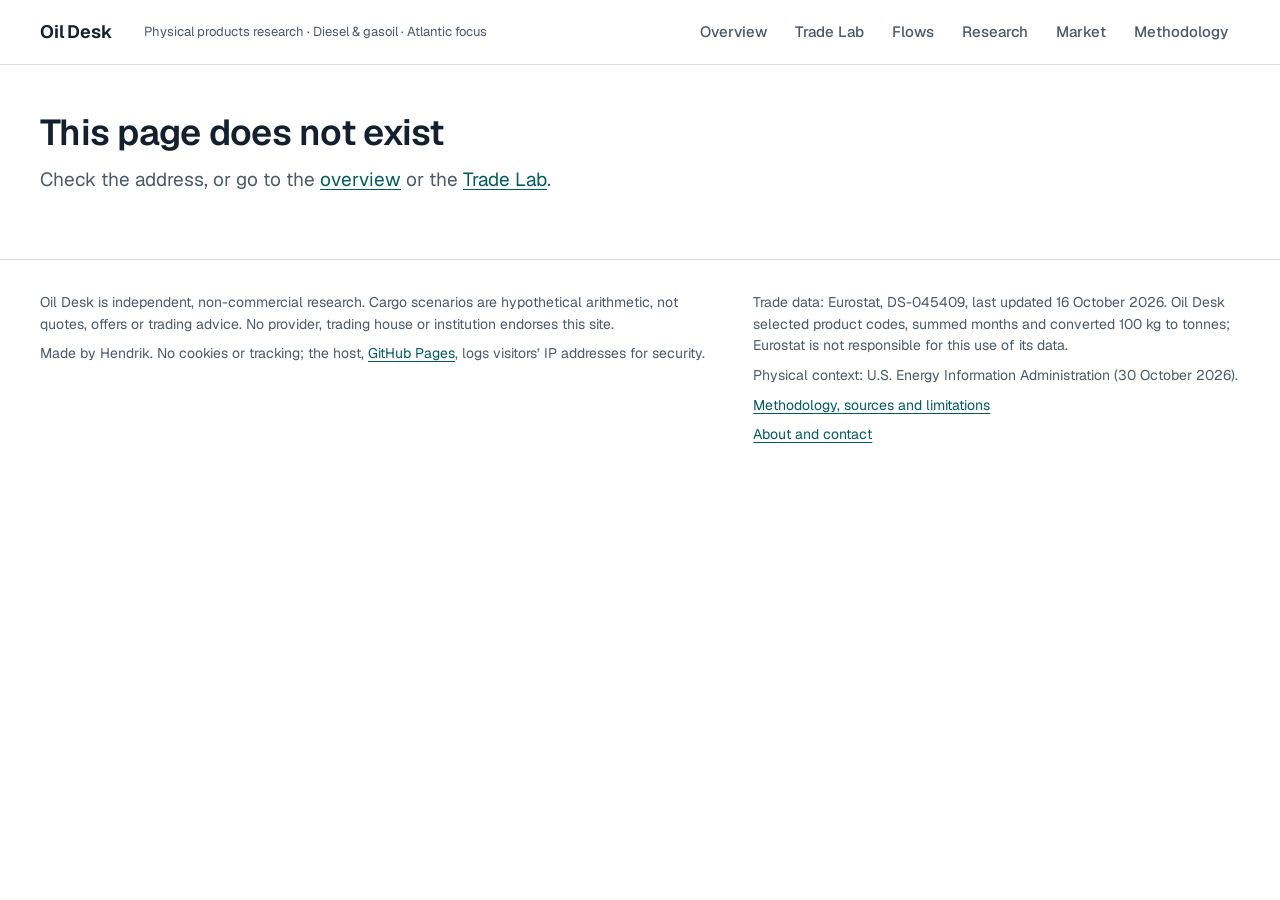
<file: index.html>
<!doctype html>
<html lang="en">
  <head>
    <meta http-equiv="Content-Security-Policy" content="default-src &#39;self&#39;; script-src &#39;self&#39;; style-src &#39;self&#39;; img-src &#39;self&#39; data:; font-src &#39;self&#39;; connect-src &#39;self&#39; https://formspree.io; base-uri &#39;self&#39;; form-action &#39;none&#39;; object-src &#39;none&#39;">

    <meta charset="UTF-8" />
    <meta name="viewport" content="width=device-width, initial-scale=1.0" />
    <meta name="theme-color" content="#ffffff" />
    <meta
      name="description"
      content="Independent research on the Atlantic diesel trade: how the US-origin gain in EU imports of 10 ppm diesel and gas oil in 2026 compares with the fall from Gulf producers, what Eurostat’s oil balance shows about deliveries, and what a US Gulf cargo has to clear to land in Rotterdam."
    />
    <link rel="icon" type="image/svg+xml" href="/favicon.svg" />
    <title>Oil Desk: EU diesel imports, US supply and the Gulf shortfall</title>
    <script type="module" crossorigin src="/assets/index-BnplL2T-.js"></script>
    <link rel="stylesheet" crossorigin href="/assets/index-_Z_Ybz00.css">
    <meta property="og:type" content="website" />
    <meta property="og:site_name" content="Oil Desk" />
    <meta property="og:title" content="Oil Desk: EU diesel imports, US supply and the Gulf shortfall" />
    <meta property="og:description" content="Independent research on the Atlantic diesel trade: how the US-origin gain in EU imports of 10 ppm diesel and gas oil in 2026 compares with the fall from Gulf producers, what Eurostat’s oil balance shows about deliveries, and what a US Gulf cargo has to clear to land in Rotterdam." />
    <link rel="preload" as="font" type="font/woff2" crossorigin href="/assets/geist-latin-wght-normal-BgDaEnEv.woff2" />
    <link rel="modulepreload" crossorigin href="/assets/OverviewPage-gZQiJ3Fy.js" />
    <link rel="modulepreload" crossorigin href="/assets/Provenance-nzXpUShy.js" />
    <link rel="modulepreload" crossorigin href="/assets/analysis-Coq9EZTG.js" />
    <link rel="modulepreload" crossorigin href="/assets/datasets-BEpDe5RO.js" />
    <link rel="modulepreload" crossorigin href="/assets/balanceData-Z4gkm1LI.js" />
    <link rel="modulepreload" crossorigin href="/assets/url-B5fQc87p.js" />
    <link rel="modulepreload" crossorigin href="/assets/ChangeBridge-CmJrom48.js" />
    <link rel="modulepreload" crossorigin href="/assets/TrendLine-C0NAbgfB.js" />
    <link rel="modulepreload" crossorigin href="/assets/ScrollRegion-CrQZthCg.js" />
    <link rel="modulepreload" crossorigin href="/assets/headroom-QAIXGM7q.js" />
  </head>
  <body>
    <div id="root"></div>
  </body>
</html>
</file>
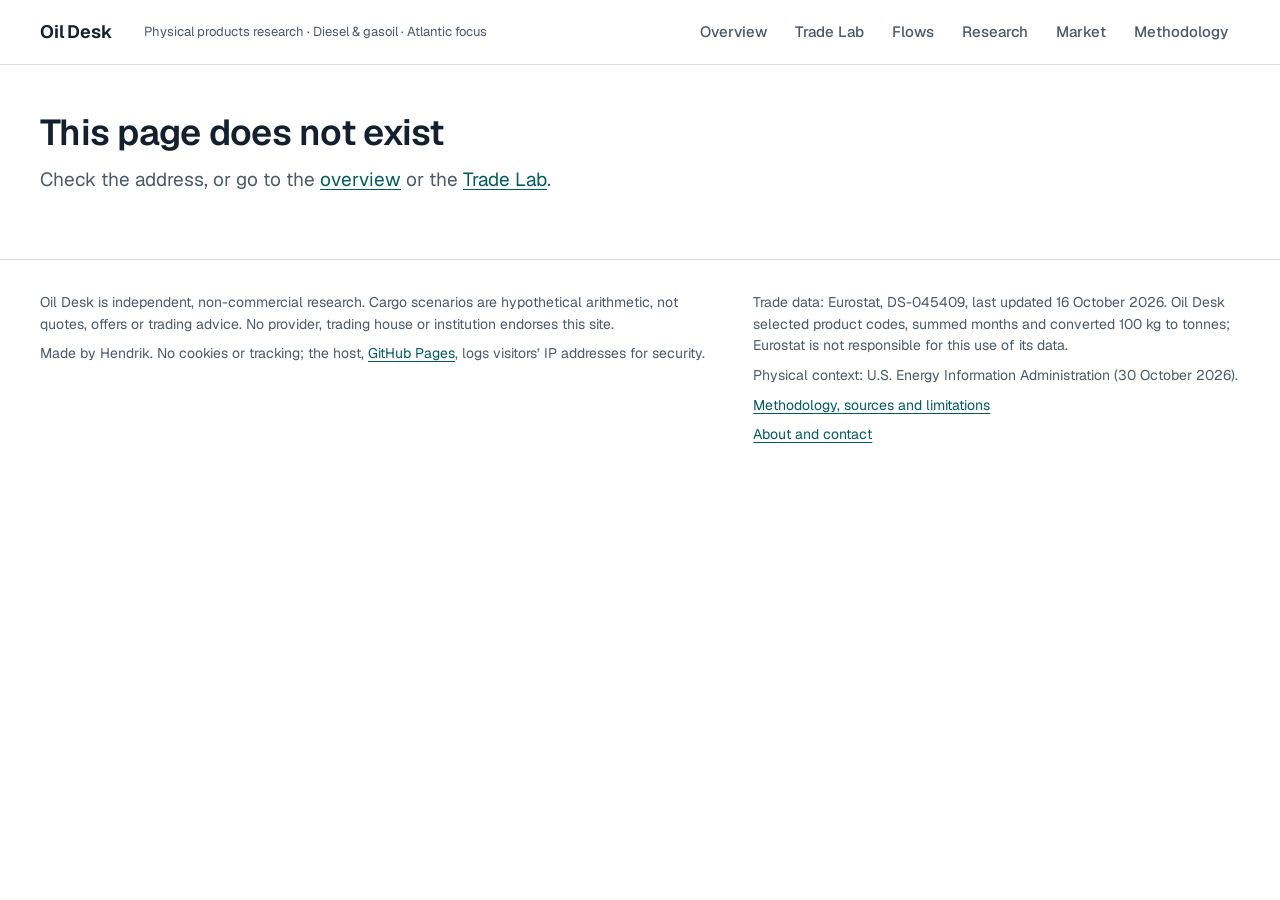
<file: about/index.html>
<!doctype html>
<html lang="en">
  <head>
    <meta http-equiv="Content-Security-Policy" content="default-src &#39;self&#39;; script-src &#39;self&#39;; style-src &#39;self&#39;; img-src &#39;self&#39; data:; font-src &#39;self&#39;; connect-src &#39;self&#39; https://formspree.io; base-uri &#39;self&#39;; form-action &#39;none&#39;; object-src &#39;none&#39;">

    <meta charset="UTF-8" />
    <meta name="viewport" content="width=device-width, initial-scale=1.0" />
    <meta name="theme-color" content="#ffffff" />
    <meta
      name="description"
      content="Oil Desk is an independent, non-commercial research site about the physical trade in gas oil, made by Hendrik. What it covers, three things to try, and a contact form."
    />
    <link rel="icon" type="image/svg+xml" href="/favicon.svg" />
    <title>About Oil Desk</title>
    <script type="module" crossorigin src="/assets/index-BnplL2T-.js"></script>
    <link rel="stylesheet" crossorigin href="/assets/index-_Z_Ybz00.css">
    <meta property="og:type" content="website" />
    <meta property="og:site_name" content="Oil Desk" />
    <meta property="og:title" content="About Oil Desk" />
    <meta property="og:description" content="Oil Desk is an independent, non-commercial research site about the physical trade in gas oil, made by Hendrik. What it covers, three things to try, and a contact form." />
    <link rel="preload" as="font" type="font/woff2" crossorigin href="/assets/geist-latin-wght-normal-BgDaEnEv.woff2" />
    <link rel="modulepreload" crossorigin href="/assets/AboutPage-C1MPagQK.js" />
  </head>
  <body>
    <div id="root"></div>
  </body>
</html>
</file>
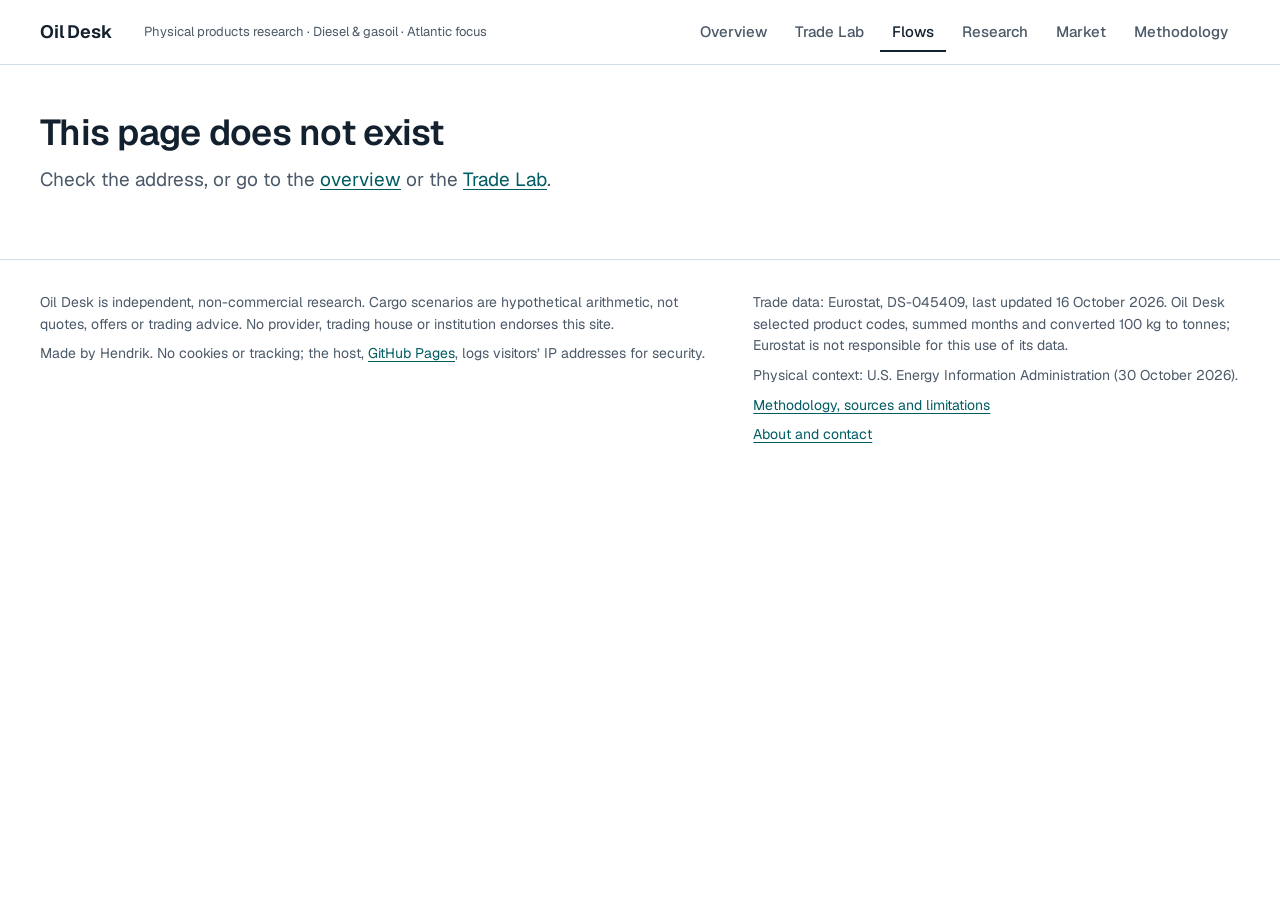
<file: flows/index.html>
<!doctype html>
<html lang="en">
  <head>
    <meta http-equiv="Content-Security-Policy" content="default-src &#39;self&#39;; script-src &#39;self&#39;; style-src &#39;self&#39;; img-src &#39;self&#39; data:; font-src &#39;self&#39;; connect-src &#39;self&#39; https://formspree.io; base-uri &#39;self&#39;; form-action &#39;none&#39;; object-src &#39;none&#39;">

    <meta charset="UTF-8" />
    <meta name="viewport" content="width=device-width, initial-scale=1.0" />
    <meta name="theme-color" content="#ffffff" />
    <meta
      name="description"
      content="Eurostat monthly imports of ultra-low-sulphur gas oil into the EU by declared country of origin, with like-for-like comparisons, a ranked table and a CSV download."
    />
    <link rel="icon" type="image/svg+xml" href="/favicon.svg" />
    <title>Flows: EU gas-oil imports by origin | Oil Desk</title>
    <script type="module" crossorigin src="/assets/index-BnplL2T-.js"></script>
    <link rel="stylesheet" crossorigin href="/assets/index-_Z_Ybz00.css">
    <meta property="og:type" content="website" />
    <meta property="og:site_name" content="Oil Desk" />
    <meta property="og:title" content="Flows: EU gas-oil imports by origin | Oil Desk" />
    <meta property="og:description" content="Eurostat monthly imports of ultra-low-sulphur gas oil into the EU by declared country of origin, with like-for-like comparisons, a ranked table and a CSV download." />
    <link rel="preload" as="font" type="font/woff2" crossorigin href="/assets/geist-latin-wght-normal-BgDaEnEv.woff2" />
    <link rel="modulepreload" crossorigin href="/assets/FlowsPage-DDNFp2OP.js" />
    <link rel="modulepreload" crossorigin href="/assets/RankedOrigins-BkFpJ_dX.js" />
    <link rel="modulepreload" crossorigin href="/assets/datasets-BEpDe5RO.js" />
    <link rel="modulepreload" crossorigin href="/assets/ScrollRegion-CrQZthCg.js" />
    <link rel="modulepreload" crossorigin href="/assets/Provenance-nzXpUShy.js" />
    <link rel="modulepreload" crossorigin href="/assets/analysis-Coq9EZTG.js" />
    <link rel="modulepreload" crossorigin href="/assets/TrendLine-C0NAbgfB.js" />
    <link rel="modulepreload" crossorigin href="/assets/finding-CpefTzLB.js" />
  </head>
  <body>
    <div id="root"></div>
  </body>
</html>
</file>
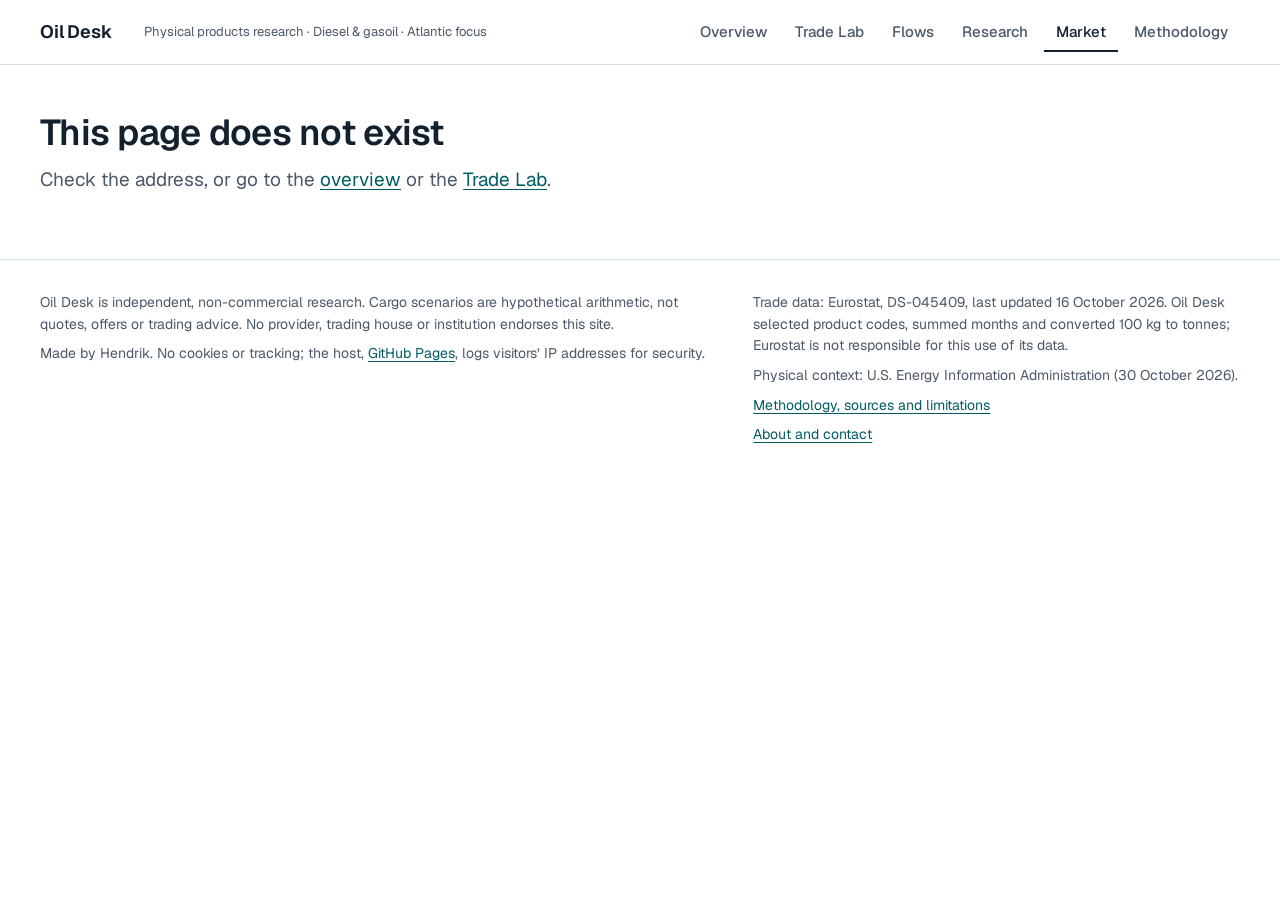
<file: market/index.html>
<!doctype html>
<html lang="en">
  <head>
    <meta http-equiv="Content-Security-Policy" content="default-src &#39;self&#39;; script-src &#39;self&#39;; style-src &#39;self&#39;; img-src &#39;self&#39; data:; font-src &#39;self&#39;; connect-src &#39;self&#39; https://formspree.io; base-uri &#39;self&#39;; form-action &#39;none&#39;; object-src &#39;none&#39;">

    <meta charset="UTF-8" />
    <meta name="viewport" content="width=device-width, initial-scale=1.0" />
    <meta name="theme-color" content="#ffffff" />
    <meta
      name="description"
      content="EIA monthly US distillate exports and ending stocks, each with fixed-rule observations. Context only: a different product and geography from the EU basket."
    />
    <link rel="icon" type="image/svg+xml" href="/favicon.svg" />
    <title>Market: US distillate exports and stocks | Oil Desk</title>
    <script type="module" crossorigin src="/assets/index-BnplL2T-.js"></script>
    <link rel="stylesheet" crossorigin href="/assets/index-_Z_Ybz00.css">
    <meta property="og:type" content="website" />
    <meta property="og:site_name" content="Oil Desk" />
    <meta property="og:title" content="Market: US distillate exports and stocks | Oil Desk" />
    <meta property="og:description" content="EIA monthly US distillate exports and ending stocks, each with fixed-rule observations. Context only: a different product and geography from the EU basket." />
    <link rel="preload" as="font" type="font/woff2" crossorigin href="/assets/geist-latin-wght-normal-BgDaEnEv.woff2" />
    <link rel="modulepreload" crossorigin href="/assets/MarketPage-0bGIhPlG.js" />
    <link rel="modulepreload" crossorigin href="/assets/Provenance-nzXpUShy.js" />
    <link rel="modulepreload" crossorigin href="/assets/datasets-BEpDe5RO.js" />
    <link rel="modulepreload" crossorigin href="/assets/ScrollRegion-CrQZthCg.js" />
    <link rel="modulepreload" crossorigin href="/assets/finding-CpefTzLB.js" />
  </head>
  <body>
    <div id="root"></div>
  </body>
</html>
</file>
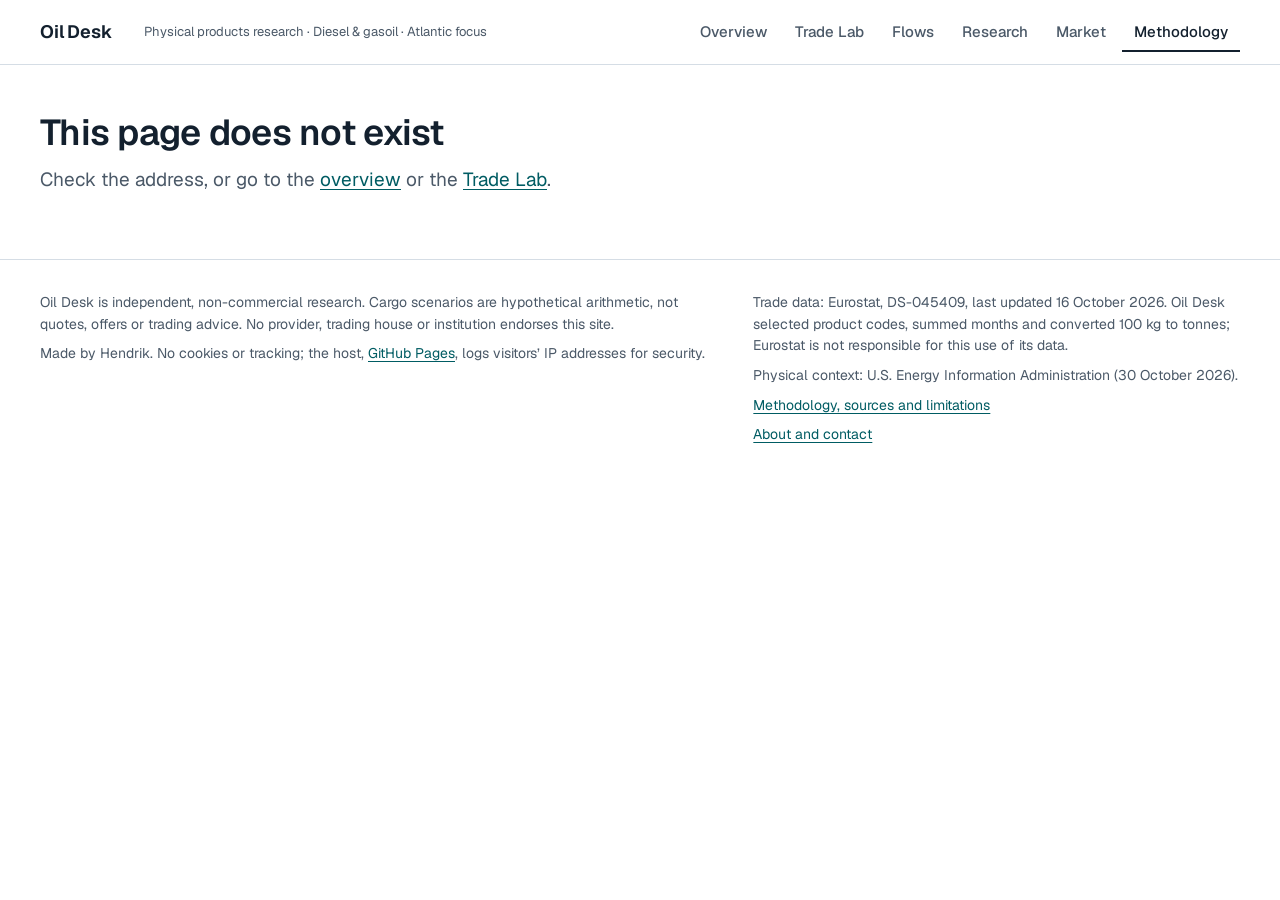
<file: methodology/index.html>
<!doctype html>
<html lang="en">
  <head>
    <meta http-equiv="Content-Security-Policy" content="default-src &#39;self&#39;; script-src &#39;self&#39;; style-src &#39;self&#39;; img-src &#39;self&#39; data:; font-src &#39;self&#39;; connect-src &#39;self&#39; https://formspree.io; base-uri &#39;self&#39;; form-action &#39;none&#39;; object-src &#39;none&#39;">

    <meta charset="UTF-8" />
    <meta name="viewport" content="width=device-width, initial-scale=1.0" />
    <meta name="theme-color" content="#ffffff" />
    <meta
      name="description"
      content="How Oil Desk defines the gas-oil basket, reads Eurostat and EIA data, compares periods and calculates the illustrative cargo, with sources, rights and limitations."
    />
    <link rel="icon" type="image/svg+xml" href="/favicon.svg" />
    <title>Methodology | Oil Desk</title>
    <script type="module" crossorigin src="/assets/index-BnplL2T-.js"></script>
    <link rel="stylesheet" crossorigin href="/assets/index-_Z_Ybz00.css">
    <meta property="og:type" content="website" />
    <meta property="og:site_name" content="Oil Desk" />
    <meta property="og:title" content="Methodology | Oil Desk" />
    <meta property="og:description" content="How Oil Desk defines the gas-oil basket, reads Eurostat and EIA data, compares periods and calculates the illustrative cargo, with sources, rights and limitations." />
    <link rel="preload" as="font" type="font/woff2" crossorigin href="/assets/geist-latin-wght-normal-BgDaEnEv.woff2" />
    <link rel="modulepreload" crossorigin href="/assets/MethodologyPage-Bi7sOEBT.js" />
    <link rel="modulepreload" crossorigin href="/assets/analysis-Coq9EZTG.js" />
    <link rel="modulepreload" crossorigin href="/assets/datasets-BEpDe5RO.js" />
    <link rel="modulepreload" crossorigin href="/assets/balanceData-Z4gkm1LI.js" />
    <link rel="modulepreload" crossorigin href="/assets/url-B5fQc87p.js" />
    <link rel="modulepreload" crossorigin href="/assets/sensitivity-CQ8L9fVK.js" />
    <link rel="modulepreload" crossorigin href="/assets/ScrollRegion-CrQZthCg.js" />
  </head>
  <body>
    <div id="root"></div>
  </body>
</html>
</file>
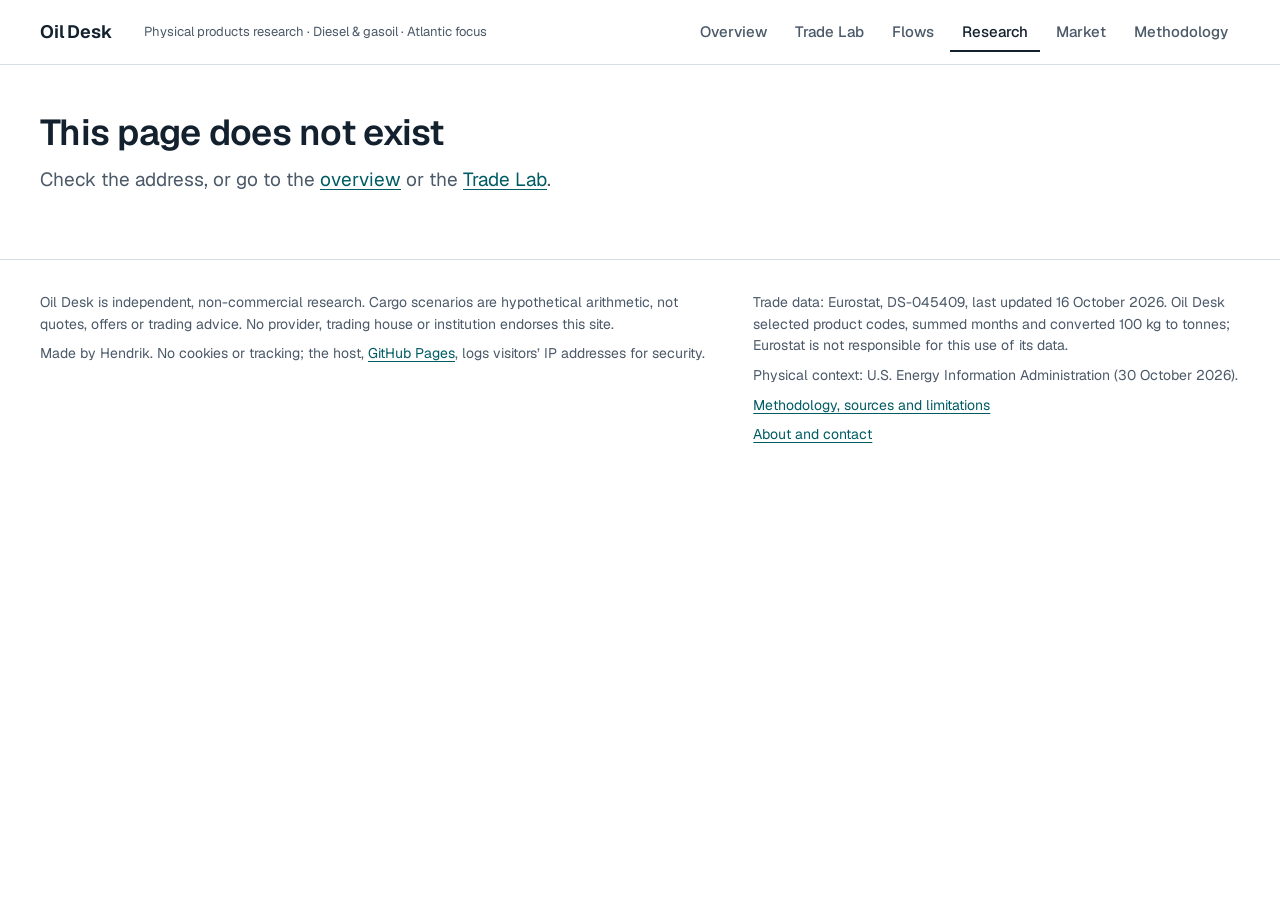
<file: research/index.html>
<!doctype html>
<html lang="en">
  <head>
    <meta http-equiv="Content-Security-Policy" content="default-src &#39;self&#39;; script-src &#39;self&#39;; style-src &#39;self&#39;; img-src &#39;self&#39; data:; font-src &#39;self&#39;; connect-src &#39;self&#39; https://formspree.io; base-uri &#39;self&#39;; form-action &#39;none&#39;; object-src &#39;none&#39;">

    <meta charset="UTF-8" />
    <meta name="viewport" content="width=device-width, initial-scale=1.0" />
    <meta name="theme-color" content="#ffffff" />
    <meta
      name="description"
      content="How the declared origins of EU imports of ultra-low-sulphur gas oil changed between 2021 and 2026: the 2023 ban, the US-origin gain against the Gulf-origin fall in 2026, what one US Gulf cargo has to clear, and what the statistics cannot show."
    />
    <link rel="icon" type="image/svg+xml" href="/favicon.svg" />
    <title>How the EU re-sourced its diesel imports | Oil Desk</title>
    <script type="module" crossorigin src="/assets/index-BnplL2T-.js"></script>
    <link rel="stylesheet" crossorigin href="/assets/index-_Z_Ybz00.css">
    <meta property="og:type" content="website" />
    <meta property="og:site_name" content="Oil Desk" />
    <meta property="og:title" content="How the EU re-sourced its diesel imports | Oil Desk" />
    <meta property="og:description" content="How the declared origins of EU imports of ultra-low-sulphur gas oil changed between 2021 and 2026: the 2023 ban, the US-origin gain against the Gulf-origin fall in 2026, what one US Gulf cargo has to clear, and what the statistics cannot show." />
    <link rel="preload" as="font" type="font/woff2" crossorigin href="/assets/geist-latin-wght-normal-BgDaEnEv.woff2" />
    <link rel="modulepreload" crossorigin href="/assets/ResearchPage-WT2NatxX.js" />
    <link rel="modulepreload" crossorigin href="/assets/RankedOrigins-BkFpJ_dX.js" />
    <link rel="modulepreload" crossorigin href="/assets/datasets-BEpDe5RO.js" />
    <link rel="modulepreload" crossorigin href="/assets/ScrollRegion-CrQZthCg.js" />
    <link rel="modulepreload" crossorigin href="/assets/Scenarios-0eXF1evy.js" />
    <link rel="modulepreload" crossorigin href="/assets/url-B5fQc87p.js" />
    <link rel="modulepreload" crossorigin href="/assets/sensitivity-CQ8L9fVK.js" />
    <link rel="modulepreload" crossorigin href="/assets/analysis-Coq9EZTG.js" />
    <link rel="modulepreload" crossorigin href="/assets/ChangeBridge-CmJrom48.js" />
    <link rel="modulepreload" crossorigin href="/assets/balanceData-Z4gkm1LI.js" />
    <link rel="modulepreload" crossorigin href="/assets/finding-CpefTzLB.js" />
    <link rel="modulepreload" crossorigin href="/assets/headroom-QAIXGM7q.js" />
  </head>
  <body>
    <div id="root"></div>
  </body>
</html>
</file>
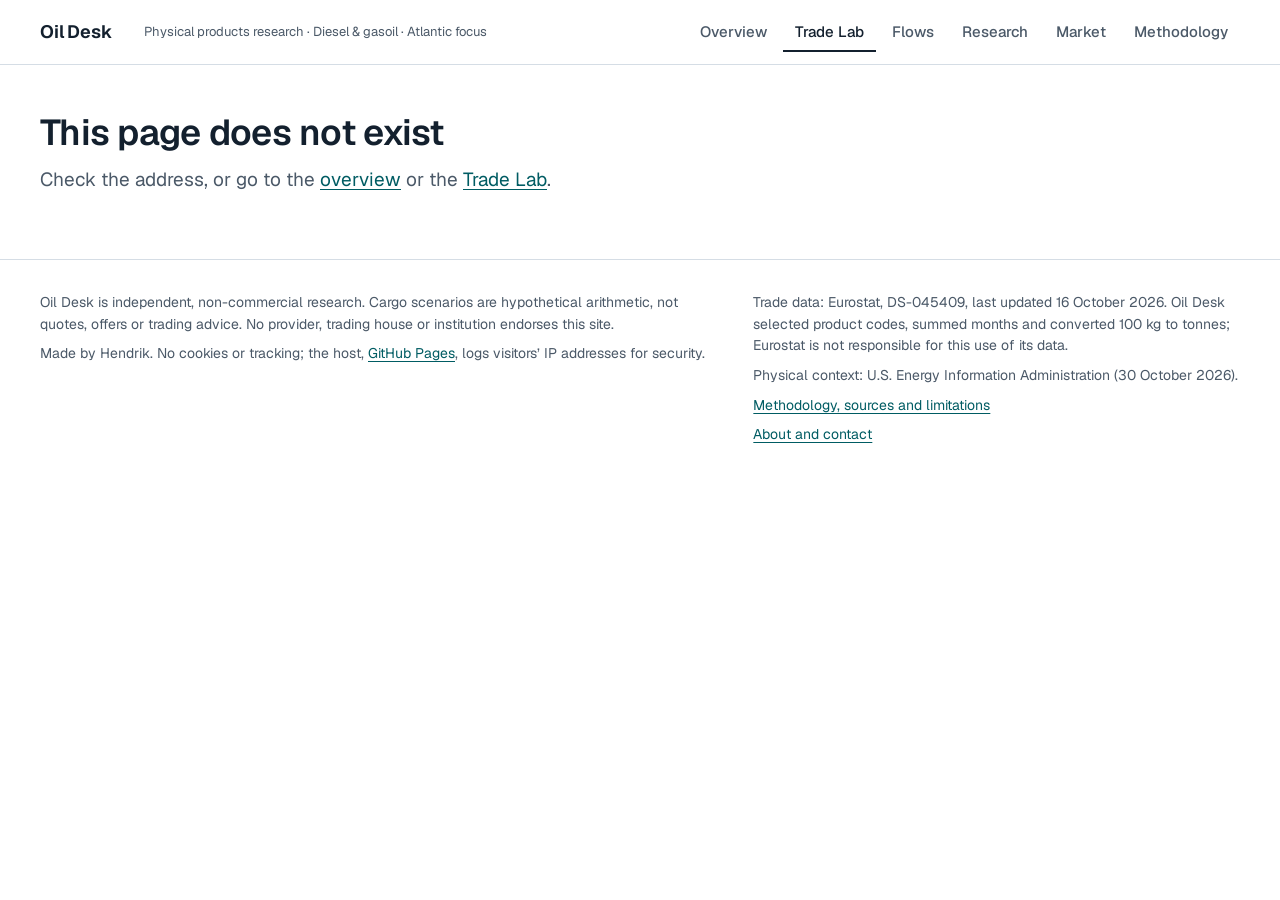
<file: trade-lab/index.html>
<!doctype html>
<html lang="en">
  <head>
    <meta http-equiv="Content-Security-Policy" content="default-src &#39;self&#39;; script-src &#39;self&#39;; style-src &#39;self&#39;; img-src &#39;self&#39; data:; font-src &#39;self&#39;; connect-src &#39;self&#39; https://formspree.io; base-uri &#39;self&#39;; form-action &#39;none&#39;; object-src &#39;none&#39;">

    <meta charset="UTF-8" />
    <meta name="viewport" content="width=device-width, initial-scale=1.0" />
    <meta name="theme-color" content="#ffffff" />
    <meta
      name="description"
      content="An editable model of one hypothetical gas-oil cargo, FOB US Gulf to CIF Rotterdam: settlement basis, freight, financing, a cost bridge, a sensitivity grid and a stress case."
    />
    <link rel="icon" type="image/svg+xml" href="/favicon.svg" />
    <title>Trade Lab: illustrative gas-oil cargo | Oil Desk</title>
    <script type="module" crossorigin src="/assets/index-BnplL2T-.js"></script>
    <link rel="stylesheet" crossorigin href="/assets/index-_Z_Ybz00.css">
    <meta property="og:type" content="website" />
    <meta property="og:site_name" content="Oil Desk" />
    <meta property="og:title" content="Trade Lab: illustrative gas-oil cargo | Oil Desk" />
    <meta property="og:description" content="An editable model of one hypothetical gas-oil cargo, FOB US Gulf to CIF Rotterdam: settlement basis, freight, financing, a cost bridge, a sensitivity grid and a stress case." />
    <link rel="preload" as="font" type="font/woff2" crossorigin href="/assets/geist-latin-wght-normal-BgDaEnEv.woff2" />
    <link rel="modulepreload" crossorigin href="/assets/TradeLabPage-DW0dud4R.js" />
    <link rel="modulepreload" crossorigin href="/assets/Provenance-nzXpUShy.js" />
    <link rel="modulepreload" crossorigin href="/assets/Drivers-DzsK2cuf.js" />
    <link rel="modulepreload" crossorigin href="/assets/ScrollRegion-CrQZthCg.js" />
    <link rel="modulepreload" crossorigin href="/assets/url-B5fQc87p.js" />
    <link rel="modulepreload" crossorigin href="/assets/headroom-QAIXGM7q.js" />
    <link rel="modulepreload" crossorigin href="/assets/sensitivity-CQ8L9fVK.js" />
    <link rel="modulepreload" crossorigin href="/assets/Scenarios-0eXF1evy.js" />
  </head>
  <body>
    <div id="root"></div>
  </body>
</html>
</file>
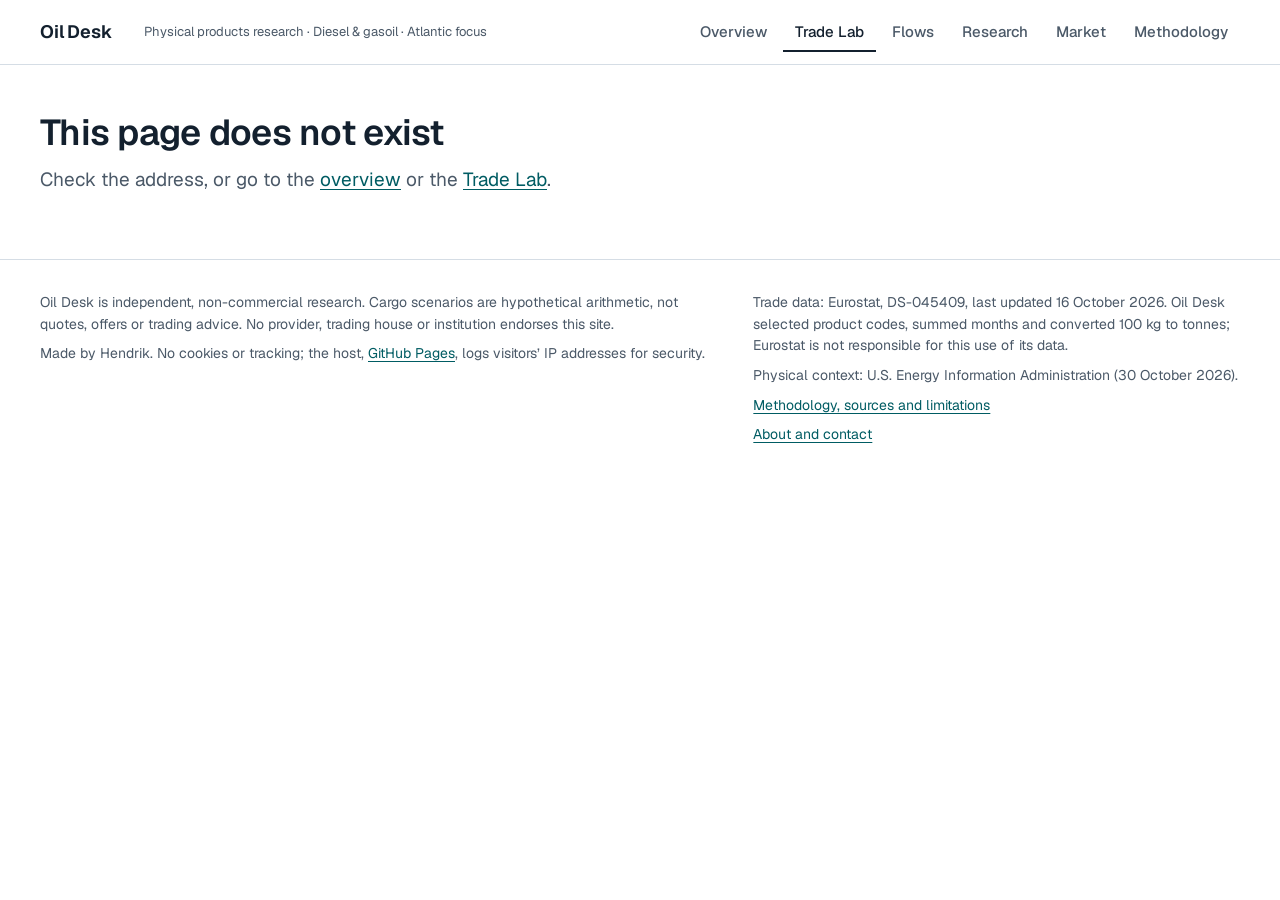
<file: trade-lab/memo/index.html>
<!doctype html>
<html lang="en">
  <head>
    <meta http-equiv="Content-Security-Policy" content="default-src &#39;self&#39;; script-src &#39;self&#39;; style-src &#39;self&#39;; img-src &#39;self&#39; data:; font-src &#39;self&#39;; connect-src &#39;self&#39; https://formspree.io; base-uri &#39;self&#39;; form-action &#39;none&#39;; object-src &#39;none&#39;">

    <meta charset="UTF-8" />
    <meta name="viewport" content="width=device-width, initial-scale=1.0" />
    <meta name="theme-color" content="#ffffff" />
    <meta
      name="description"
      content="A printable memo of one hypothetical gas-oil cargo scenario from the Oil Desk Trade Lab."
    />
    <link rel="icon" type="image/svg+xml" href="/favicon.svg" />
    <title>Cargo memo | Oil Desk</title>
    <script type="module" crossorigin src="/assets/index-BnplL2T-.js"></script>
    <link rel="stylesheet" crossorigin href="/assets/index-_Z_Ybz00.css">
    <meta property="og:type" content="website" />
    <meta property="og:site_name" content="Oil Desk" />
    <meta property="og:title" content="Cargo memo | Oil Desk" />
    <meta property="og:description" content="A printable memo of one hypothetical gas-oil cargo scenario from the Oil Desk Trade Lab." />
    <link rel="preload" as="font" type="font/woff2" crossorigin href="/assets/geist-latin-wght-normal-BgDaEnEv.woff2" />
    <link rel="modulepreload" crossorigin href="/assets/MemoPage-BSI7aLTG.js" />
    <link rel="modulepreload" crossorigin href="/assets/Drivers-DzsK2cuf.js" />
    <link rel="modulepreload" crossorigin href="/assets/ScrollRegion-CrQZthCg.js" />
    <link rel="modulepreload" crossorigin href="/assets/url-B5fQc87p.js" />
    <link rel="modulepreload" crossorigin href="/assets/headroom-QAIXGM7q.js" />
    <link rel="modulepreload" crossorigin href="/assets/sensitivity-CQ8L9fVK.js" />
    <link rel="modulepreload" crossorigin href="/assets/Scenarios-0eXF1evy.js" />
  </head>
  <body>
    <div id="root"></div>
  </body>
</html>
</file>
<file: assets/index-_Z_Ybz00.css>
@font-face{font-family:Geist Variable;font-style:normal;font-display:swap;font-weight:100 900;src:url(/assets/geist-cyrillic-ext-wght-normal-DjL33-gN.woff2)format("woff2-variations");unicode-range:U+460-52F,U+1C80-1C8A,U+20B4,U+2DE0-2DFF,U+A640-A69F,U+FE2E-FE2F}@font-face{font-family:Geist Variable;font-style:normal;font-display:swap;font-weight:100 900;src:url(/assets/geist-cyrillic-wght-normal-BEAKL7Jp.woff2)format("woff2-variations");unicode-range:U+301,U+400-45F,U+490-491,U+4B0-4B1,U+2116}@font-face{font-family:Geist Variable;font-style:normal;font-display:swap;font-weight:100 900;src:url(/assets/geist-vietnamese-wght-normal-6IgcOCM7.woff2)format("woff2-variations");unicode-range:U+102-103,U+110-111,U+128-129,U+168-169,U+1A0-1A1,U+1AF-1B0,U+300-301,U+303-304,U+308-309,U+323,U+329,U+1EA0-1EF9,U+20AB}@font-face{font-family:Geist Variable;font-style:normal;font-display:swap;font-weight:100 900;src:url(/assets/geist-latin-ext-wght-normal-DC-KSUi6.woff2)format("woff2-variations");unicode-range:U+100-2BA,U+2BD-2C5,U+2C7-2CC,U+2CE-2D7,U+2DD-2FF,U+304,U+308,U+329,U+1D00-1DBF,U+1E00-1E9F,U+1EF2-1EFF,U+2020,U+20A0-20AB,U+20AD-20C0,U+2113,U+2C60-2C7F,U+A720-A7FF}@font-face{font-family:Geist Variable;font-style:normal;font-display:swap;font-weight:100 900;src:url(/assets/geist-latin-wght-normal-BgDaEnEv.woff2)format("woff2-variations");unicode-range:U+??,U+131,U+152-153,U+2BB-2BC,U+2C6,U+2DA,U+2DC,U+304,U+308,U+329,U+2000-206F,U+20AC,U+2122,U+2191,U+2193,U+2212,U+2215,U+FEFF,U+FFFD}:root{--lightningcss-light:initial;--lightningcss-dark: ;color-scheme:light;--page:#fff;--surface-quiet:#f4f6f8;--ink:#13202e;--ink-2:#4b5968;--ink-3:#66727f;--rule:#d5dde5;--rule-soft:#e7ecf1;--accent:#005c63;--accent-wash:#eaf4f3;--positive:#00634f;--negative:#ac3030;--assumption:#8a4b10;--series-us:#00909a;--series-ru:#c4762b;--series-other:#c9d2db;--cost-bar:#9aa7b4;--font:"Geist Variable", ui-sans-serif, system-ui, -apple-system, "Segoe UI", sans-serif;--step--1:.8125rem;--step-0:1.0625rem;--step-1:1.25rem;--step-2:1.625rem;--step-3:2.25rem;--step-4:3.5rem;--s1:4px;--s2:8px;--s3:12px;--s4:16px;--s5:24px;--s6:32px;--s7:48px;--s8:64px;--content:1320px;--gutter:40px;--radius:6px;--measure:68ch;--ease:cubic-bezier(.2, 0, 0, 1);--fast:.14s}@media (width<=720px){:root{--gutter:20px;--step-4:2.25rem;--step-3:1.75rem}}*,:before,:after{box-sizing:border-box}html{-webkit-text-size-adjust:100%;-moz-text-size-adjust:100%;text-size-adjust:100%}body{background:var(--page);color:var(--ink);font-family:var(--font);font-size:var(--step-0);font-feature-settings:"ss01" 0;-webkit-font-smoothing:antialiased;margin:0;line-height:1.6}h1,h2,h3,p,figure,dl,dd{margin:0}h1,h2,h3{letter-spacing:-.02em;text-wrap:balance;font-weight:600}p{text-wrap:pretty}a{color:var(--accent);text-underline-offset:.18em;text-decoration-thickness:1px}a:hover{text-decoration-thickness:2px}button,input,select{font:inherit;color:inherit}:focus-visible{outline:2px solid var(--accent);outline-offset:2px;border-radius:2px}.num{font-variant-numeric:tabular-nums}.nowrap{white-space:nowrap}.visually-hidden{clip:rect(0 0 0 0);white-space:nowrap;border:0;width:1px;height:1px;margin:-1px;padding:0;overflow:hidden;position:absolute!important}.wrap{max-width:calc(var(--content) + 2 * var(--gutter));padding:0 var(--gutter);margin:0 auto}.site-header{border-bottom:1px solid var(--rule);background:var(--page)}.site-header__inner{align-items:center;gap:var(--s6);min-height:64px;display:flex}.brand{align-items:baseline;gap:var(--s3);color:var(--ink);min-width:0;text-decoration:none;display:flex}.brand__name{letter-spacing:-.01em;white-space:nowrap;font-size:1.125rem;font-weight:650}.brand__descriptor{font-size:var(--step--1);color:var(--ink-2);white-space:nowrap;text-overflow:ellipsis;min-width:0;margin:0;overflow:hidden}.site-nav{gap:var(--s1);margin-left:auto;display:flex}.site-nav a{white-space:nowrap;min-height:40px;padding:0 var(--s3);border-radius:var(--radius);color:var(--ink-2);transition:background-color var(--fast) var(--ease), color var(--fast) var(--ease);align-items:center;font-size:.9375rem;font-weight:500;text-decoration:none;display:inline-flex}.site-nav a:hover{color:var(--ink);background:var(--surface-quiet)}.site-nav a[aria-current=page]{color:var(--ink);box-shadow:inset 0 -2px 0 var(--ink);border-radius:0}@media (width<=1180px){.site-header__inner{flex-wrap:wrap;row-gap:0}.site-nav{order:2}.site-header__inner{min-height:0;padding-top:6px}.brand__descriptor{padding:2px 0 var(--s2);flex-basis:100%;order:3;font-size:12px}.site-nav a[aria-current=page]{box-shadow:none;background:var(--surface-quiet);border-radius:var(--radius)}}@media (width<=720px){.site-header__inner{column-gap:var(--s3)}.brand{align-items:center;min-height:36px}.brand__descriptor{padding:0 0 var(--s1);order:2}.site-nav{order:3;flex-basis:calc(100% + 2 * var(--gutter));margin:0 calc(-1 * var(--gutter));padding:0 var(--gutter) var(--s2);scrollbar-width:none;gap:2px;overflow-x:auto}.site-nav::-webkit-scrollbar{display:none}.site-nav a{padding:0 var(--s3);flex:none;min-height:44px}}.page-loading{min-height:100vh}.page-error__actions{margin-top:var(--s5)}.site-footer{margin-top:var(--s8);border-top:1px solid var(--rule);padding:var(--s6) 0 var(--s7);color:var(--ink-2);font-size:.875rem;line-height:1.55}.site-footer__grid{gap:var(--s6);grid-template-columns:minmax(0,1.4fr) minmax(0,1fr);display:grid}.site-footer p+p{margin-top:var(--s2)}@media (width<=720px){.site-footer__grid{gap:var(--s4);grid-template-columns:1fr}}.provenance{font-size:var(--step--1);color:var(--ink-2);white-space:nowrap;align-items:center;gap:6px;font-weight:500;display:inline-flex}.provenance__glyph{flex:none;width:9px;height:9px}.provenance--reported .provenance__glyph{background:var(--ink-2);border-radius:50%}.provenance--assumed{color:var(--assumption)}.provenance--assumed .provenance__glyph{border:1.5px solid var(--assumption);transform:rotate(45deg)scale(.85)}.provenance--calculated .provenance__glyph{border-top:2px solid var(--ink-2);border-bottom:2px solid var(--ink-2);height:7px}.source-note{font-size:var(--step--1);color:var(--ink-2);line-height:1.5}.source-note summary{cursor:pointer;color:var(--ink);align-items:center;gap:6px;min-height:32px;font-weight:500;list-style:none;display:inline-flex}.source-note summary::-webkit-details-marker{display:none}.source-note summary:before{content:"";width:6px;height:6px;transition:transform var(--fast) var(--ease);border-bottom:1.5px solid;border-right:1.5px solid;transform:rotate(-45deg)}.source-note[open] summary:before{transform:rotate(45deg)}.source-note__body{padding:var(--s2) 0 var(--s2) 12px;border-left:1px solid var(--rule);max-width:76ch;margin-left:2px}.source-note__body p+p,.source-note__body p+dl,.source-note__body dl+p{margin-top:var(--s2)}.source-note dl{gap:2px var(--s4);grid-template-columns:max-content minmax(0,1fr);display:grid}.source-note dt{color:var(--ink-3)}.source-note dd{color:var(--ink);overflow-wrap:anywhere}.button{justify-content:center;align-items:center;gap:var(--s2);min-height:44px;padding:0 var(--s4);border-radius:var(--radius);border:1px solid var(--ink);background:var(--ink);color:#fff;cursor:pointer;transition:background-color var(--fast) var(--ease), border-color var(--fast) var(--ease);font-size:.9375rem;font-weight:550;text-decoration:none;display:inline-flex}.button:hover{background:#22344a;text-decoration:none}.button--quiet{background:var(--page);color:var(--ink);border-color:var(--rule)}.button--quiet:hover{background:var(--surface-quiet);border-color:#b9c4cf}.button[disabled]{opacity:.5;cursor:not-allowed}.text-button{appearance:none;color:var(--accent);font-size:inherit;cursor:pointer;text-underline-offset:.18em;background:0 0;border:0;min-height:32px;padding:0;font-weight:500;text-decoration:underline;text-decoration-thickness:1px}@media (prefers-reduced-motion:reduce){*,:before,:after{scroll-behavior:auto!important;transition-duration:.01ms!important;animation-duration:.01ms!important;animation-iteration-count:1!important}}.skip-link{left:var(--s4);z-index:10;padding:var(--s2) var(--s3);background:var(--ink);color:#fff;border-radius:var(--radius);position:absolute;top:-48px}.skip-link:focus{top:var(--s2)}main:focus{outline:none}.page-pad{padding-top:var(--s7)}.page-title{font-size:var(--step-3);line-height:1.1}.lede{margin-top:var(--s3);color:var(--ink-2);max-width:60ch;font-size:1.1875rem}.hero{gap:var(--s4) var(--s7);padding-top:40px;padding-bottom:var(--s5);grid-template-columns:minmax(0,1fr) minmax(0,400px);align-items:end;display:grid}.hero__title{font-size:var(--step-4);letter-spacing:-.035em;font-weight:640;line-height:1.03}.hero__title span{display:block}@media (width<=720px){.hero__title{font-size:clamp(2rem,9.4vw,2.5rem)}}.hero__lede{color:var(--ink-2);padding-bottom:6px;font-size:1.1875rem;line-height:1.5}.overview-grid{gap:var(--s7);padding-top:var(--s5);border-top:1px solid var(--ink);grid-template-columns:minmax(0,1fr) 352px;align-items:start;display:grid}.evidence{min-width:0}.evidence__head{justify-content:space-between;align-items:flex-start;gap:var(--s4);display:flex}.evidence__title{font-size:var(--step-1);letter-spacing:-.012em;line-height:1.3}.evidence__sub{color:var(--ink-2);max-width:72ch;margin-top:2px;font-size:.9375rem}.evidence__head .provenance{margin-top:5px}.finding{margin-top:var(--s4);max-width:64ch;font-size:1.125rem;line-height:1.5}.finding strong{font-variant-numeric:tabular-nums;font-weight:620}.finding__scope{margin-top:var(--s1);font-size:var(--step--1);color:var(--ink-3);max-width:80ch}.origin-chart{margin-top:var(--s4)}.origin-chart__plot{touch-action:pan-y;width:100%;min-width:0;position:relative;overflow:hidden}.origin-chart__plot:focus-visible{outline-offset:4px}.origin-chart svg{display:block;overflow:visible}.origin-chart__grid{stroke:var(--rule-soft);stroke-width:1px;shape-rendering:crispedges}.origin-chart__axis{stroke:var(--ink-2);stroke-width:1px;shape-rendering:crispedges}.origin-chart__tick{fill:var(--ink-3);font-variant-numeric:tabular-nums;font-size:12px}.origin-chart__provisional{fill:var(--surface-quiet)}.origin-chart__hover{fill:#e6ebf0}.origin-chart__marker{stroke:var(--ink);stroke-width:1px;shape-rendering:crispedges}.origin-chart__band-edge{stroke:var(--rule);stroke-width:1px;shape-rendering:crispedges}.origin-chart__marker-label{fill:var(--ink);paint-order:stroke;stroke:var(--page);stroke-width:4px;stroke-linejoin:round;font-size:12px;font-weight:500}.origin-chart__legend{align-items:center;gap:var(--s1) var(--s5);margin-top:var(--s3);font-size:var(--step--1);color:var(--ink-2);flex-wrap:wrap;display:flex}.origin-chart__key{margin:var(--s3) 0 0;font-size:var(--step--1);color:var(--ink-2);gap:4px;padding:0;list-style:none;display:grid}.origin-chart__key li{gap:var(--s2);display:flex}.origin-chart__key-num{min-width:1ch;color:var(--ink);font-variant-numeric:tabular-nums;font-weight:600}.origin-chart__table-toggle{font-size:var(--step--1);margin-left:auto}.legend-item{align-items:center;gap:8px;display:inline-flex}.swatch{border-radius:2px;flex:none;width:10px;height:10px;display:inline-block}.swatch--band{background:var(--surface-quiet);outline:1px solid var(--rule);outline-offset:-1px}.chart-tooltip{width:260px;padding:var(--s3);background:var(--page);border:1px solid var(--rule);border-radius:var(--radius);font-size:var(--step--1);pointer-events:none;animation:fade-in .12s var(--ease);line-height:1.4;position:absolute;top:6px;box-shadow:0 6px 20px #13202e1a}.chart-tooltip__title{justify-content:space-between;gap:var(--s2);color:var(--ink);margin-bottom:6px;font-weight:600;display:flex}.chart-tooltip__flag{color:var(--ink-2);font-weight:500}.chart-tooltip__row{column-gap:var(--s2);grid-template-columns:minmax(0,1fr) auto 48px;padding:2px 0;display:grid}.chart-tooltip dt{color:var(--ink-2);white-space:nowrap;align-items:center;gap:6px;display:inline-flex}.chart-tooltip dd{color:var(--ink);text-align:right}.chart-tooltip .chart-tooltip__share{color:var(--ink-3)}.chart-tooltip .chart-tooltip__none{color:var(--ink-3);grid-column:2/-1}.chart-tooltip__total .chart-tooltip__none{color:var(--ink);font-weight:600}.chart-tooltip__total{border-top:1px solid var(--rule-soft);margin-top:4px;padding-top:4px!important}@keyframes fade-in{0%{opacity:0}}.data-table-wrap{margin-top:var(--s3);border-top:1px solid var(--rule);overflow-x:auto}.data-table{border-collapse:collapse;width:100%;font-size:var(--step--1)}.data-table__caption{caption-side:top;text-align:left;padding:var(--s2) 0;color:var(--ink-2)}.data-table th,.data-table td{padding:6px var(--s3) 6px 0;text-align:right;border-bottom:1px solid var(--rule-soft);white-space:nowrap}.data-table th:first-child,.data-table td:last-child{text-align:left}.data-table thead th{color:var(--ink-2);font-weight:500}.data-table tbody th{font-weight:500}.evidence .source-note{margin-top:var(--s3)}.cargo-slip{background:var(--surface-quiet);border-top:2px solid var(--ink);padding:var(--s5) var(--s5) var(--s5)}.cargo-slip__head{justify-content:space-between;align-items:center;gap:var(--s3);display:flex}.cargo-slip__kicker{font-size:var(--step--1);color:var(--ink-2);font-weight:500}.cargo-slip__title{margin-top:var(--s2);font-size:var(--step-2);line-height:1.15}.cargo-slip__route{margin-top:var(--s2);color:var(--ink-2);font-size:.9375rem;line-height:1.5}.cargo-slip__figure{margin-top:var(--s5);align-items:baseline;gap:var(--s2);flex-wrap:wrap;display:flex}.cargo-slip__value{letter-spacing:-.03em;color:var(--positive);font-size:2.5rem;font-weight:620;line-height:1}.cargo-slip__unit{color:var(--ink-2);font-size:.9375rem}.cargo-slip__total{font-size:var(--step--1);color:var(--ink-2);margin-top:6px}.spread{margin-top:var(--s5);padding-top:var(--s4);border-top:1px solid var(--rule)}.spread__label{font-size:var(--step--1);color:var(--ink);font-weight:500}.spread__bar{height:12px;margin-top:var(--s3);gap:2px;display:flex}.spread__seg{flex-basis:0;min-width:2px}.spread__seg:first-child{border-radius:3px 0 0 3px}.spread__seg:last-child{border-radius:0 3px 3px 0}.spread__seg.is-cost{background:var(--cost-bar)}.spread__seg.is-cost:nth-child(2n){background:#b8c3ce}.spread__seg.is-result{background:var(--positive)}.spread__list{margin-top:var(--s3);font-size:var(--step--1)}.spread__list>div{color:var(--ink-2);justify-content:space-between;padding:3px 0;display:flex}.spread__list dd{color:var(--ink)}.spread__result{border-top:1px solid var(--rule);margin-top:4px;font-weight:600;padding-top:6px!important}.spread__result dt{color:var(--ink)}.cargo-slip__cta{width:100%;margin-top:var(--s5)}.cargo-slip__note{margin-top:var(--s2);font-size:var(--step--1);color:var(--ink-3);text-align:center}.coverage{margin-top:var(--s7)}.coverage p{padding-top:var(--s4);border-top:1px solid var(--rule);color:var(--ink-2);max-width:96ch;font-size:.9375rem}.coverage strong{color:var(--ink);font-weight:600}@media (width<=1080px){.overview-grid{gap:var(--s6);grid-template-columns:minmax(0,1fr) 320px}}@media (width<=900px){.hero{padding-top:var(--s6);grid-template-columns:1fr}.overview-grid{grid-template-columns:minmax(0,1fr)}.cargo-slip{max-width:560px}}@media (width<=720px){.hero__lede{font-size:var(--step-0)}.hero{padding-bottom:var(--s4)}.finding{font-size:var(--step-0)}.evidence__head{gap:var(--s2);flex-direction:column}.evidence__head .provenance{margin-top:0}.cargo-slip{padding:var(--s5) var(--s4)}.origin-chart__table-toggle{min-height:44px;margin-left:0}}.method{padding-top:var(--s6)}.method__head{padding-bottom:var(--s5);border-bottom:1px solid var(--ink)}.method__grid{gap:var(--s7);padding-top:var(--s5);grid-template-columns:220px minmax(0,1fr);display:grid}.method__toc{top:var(--s5);align-self:start;font-size:.875rem;position:sticky}.method__toc-title{margin-bottom:var(--s2);font-weight:600}.method__toc ol{border-left:1px solid var(--rule);margin:0;padding:0;list-style:none}.method__toc a{color:var(--ink-2);padding:5px 0 5px 12px;text-decoration:none;display:block}.method__toc a:hover{color:var(--ink);text-decoration:underline}.prose{max-width:var(--measure)}.prose section{scroll-margin-top:var(--s5)}.prose section+section{margin-top:var(--s7)}.prose h2{font-size:var(--step-2);line-height:1.2}.prose h3{margin-top:var(--s5);letter-spacing:-.01em;font-size:1.0625rem}.prose p,.prose ul,.prose pre,.prose .table-scroll{margin-top:var(--s3)}.prose ul{padding-left:1.2em}.prose li+li{margin-top:6px}.prose strong{font-weight:600}.prose var{font-style:italic}.prose code{background:var(--surface-quiet);font-family:var(--font);overflow-wrap:anywhere;border-radius:3px;padding:1px 4px;font-size:.9em}.prose .formula-scroll{margin-top:var(--s3);overflow-x:auto}.prose .formula-scroll .formula{min-width:max-content;margin-top:0;overflow:visible}.formula{padding:var(--s4);background:var(--surface-quiet);border-left:2px solid var(--ink);font-family:var(--font);font-variant-numeric:tabular-nums;white-space:pre;font-size:.875rem;line-height:1.7;overflow-x:auto}.table-scroll{overflow-x:auto}.method-table{border-collapse:collapse;width:100%;font-size:.875rem;line-height:1.45}.method-table th,.method-table td{padding:8px var(--s3) 8px 0;border-bottom:1px solid var(--rule-soft);text-align:left;vertical-align:top}.method-table thead th{color:var(--ink-3);border-bottom-color:var(--rule);font-size:12.5px;font-weight:500}.method-table tbody th{font-weight:500}.method-table--evidence{min-width:44rem}.method-table--evidence tbody th{width:34%}.method__queries{overflow-wrap:anywhere;font-size:.8125rem}.method-table .num{white-space:nowrap;font-variant-numeric:tabular-nums}.method-table--numbers .num{text-align:right}.method-table--numbers tbody tr:nth-last-child(-n+3) th,.method-table--numbers tbody tr:nth-last-child(-n+3) td{font-weight:600}@media (width<=900px){.method__grid{gap:var(--s5);grid-template-columns:minmax(0,1fr)}.method__toc{position:static}.method__toc ol{columns:2;column-gap:var(--s4)}}.lab{padding-top:var(--s5)}.lab__head{justify-content:space-between;align-items:flex-end;gap:var(--s5);padding-bottom:var(--s5);border-bottom:1px solid var(--ink);display:flex}.lab__lede{margin-top:var(--s1);color:var(--ink-2);max-width:78ch}.lab__actions{gap:var(--s2);flex:none;display:flex}.notice{margin-top:var(--s4);padding:var(--s3) var(--s4);background:var(--accent-wash);border-left:3px solid var(--accent);font-size:.9375rem}.lab__grid{gap:0 var(--s7);padding-top:var(--s5);grid-template:"ticket summary""ticket detail"1fr/344px minmax(0,1fr);display:grid}.lab__ticket{grid-area:ticket}.lab__summary{grid-area:summary}.lab__detail{grid-area:detail}.lab__ticket-head{padding-bottom:var(--s2);justify-content:space-between;align-items:baseline;display:flex}.lab__section-title{letter-spacing:-.005em;font-size:1rem;font-weight:600}.ticket-group{border-top:1px solid var(--rule)}.ticket-group:last-child{border-bottom:1px solid var(--rule)}.ticket-group>summary{column-gap:var(--s3);padding:var(--s3) 0;cursor:pointer;grid-template-rows:auto auto;grid-template-columns:minmax(0,1fr) auto;list-style:none;display:grid}.ticket-group>summary::-webkit-details-marker{display:none}.ticket-group>summary:after{content:"";border-right:1.5px solid var(--ink-2);border-bottom:1.5px solid var(--ink-2);width:8px;height:8px;transition:transform var(--fast) var(--ease);grid-area:1/2/span 2;align-self:center;transform:rotate(45deg)translateY(-3px)}.ticket-group[open]>summary:after{transform:rotate(-135deg)translateY(-3px)}.ticket-group__title{font-size:.9375rem;font-weight:600}.ticket-group__summary{font-size:var(--step--1);color:var(--ink-2);grid-row:2;line-height:1.4}.ticket-group[open] .ticket-group__summary{display:none}.ticket-group[data-invalid] .ticket-group__summary{color:var(--negative);display:block}.ticket-group__body{padding:0 0 var(--s4);gap:var(--s3);display:grid}.field{align-items:center;column-gap:var(--s3);grid-template-columns:minmax(0,1fr) 184px;display:grid}.field__label{color:var(--ink);font-size:.875rem;font-weight:450;line-height:1.3}.field__control{border:1px solid var(--rule);border-radius:var(--radius);background:var(--page);height:40px;transition:border-color var(--fast) var(--ease), box-shadow var(--fast) var(--ease);align-items:center;display:flex}.field__control:hover{border-color:#b9c4cf}.field__control:focus-within{border-color:var(--accent);box-shadow:0 0 0 3px var(--accent-wash)}.field__control input{text-align:right;font-variant-numeric:tabular-nums;background:0 0;border:0;outline:none;flex:1;min-width:0;height:100%;padding:0 6px 0 10px;font-size:.9375rem}.field__unit{white-space:nowrap;width:88px;color:var(--ink-3);flex:none;padding-right:10px;font-size:12px;line-height:1.2}.field[data-invalid] .field__control{border-color:var(--negative);box-shadow:0 0 0 1px var(--negative)}.field__error,.field__hint{grid-column:1/-1;margin-top:6px;font-size:12.5px;line-height:1.45}.field__error{color:var(--negative);font-weight:500}.field__hint{color:var(--ink-3)}.field.field--wide{grid-template-columns:1fr;row-gap:6px}.field__text{border:1px solid var(--rule);border-radius:var(--radius);height:40px;padding:0 10px;font-size:.875rem}.field__text:focus{border-color:var(--accent);box-shadow:0 0 0 3px var(--accent-wash);outline:none}.choice{border:0;min-width:0;margin:0;padding:0}.choice legend{margin-bottom:6px;padding:0}.choice__options{grid-template-columns:1fr 1fr;gap:6px;display:grid}.choice__option{border:1px solid var(--rule);border-radius:var(--radius);cursor:pointer;transition:border-color var(--fast) var(--ease), background-color var(--fast) var(--ease);align-items:flex-start;gap:8px;padding:8px 10px;font-size:.875rem;line-height:1.3;display:flex;position:relative}.choice__option:has(input:checked){border-color:var(--ink);background:var(--surface-quiet)}.choice__option:has(input:focus-visible){outline:2px solid var(--accent);outline-offset:2px}.choice__option input{accent-color:var(--ink);margin:2px 0 0}.choice__detail{color:var(--ink-3);margin-top:2px;font-size:12px;display:block}.result-summary{padding:var(--s4) var(--s5) var(--s5);background:var(--surface-quiet);border-top:2px solid var(--ink);transition:background-color .36s var(--ease)}.result-summary.is-updated{background:var(--accent-wash);transition-duration:80ms}.result-summary__head{justify-content:space-between;align-items:baseline;gap:var(--s3);display:flex}.result-summary__label{letter-spacing:-.005em;font-size:1rem;font-weight:600}.result-summary__figure{align-items:baseline;gap:var(--s3);margin-top:var(--s3);flex-wrap:wrap;display:flex}.result-summary__value{letter-spacing:-.035em;font-size:3rem;font-weight:620;line-height:1}.result-summary__value.is-positive{color:var(--positive)}.result-summary__value.is-negative{color:var(--negative)}.result-summary__unit{color:var(--ink-2);font-size:1rem}.result-summary__total{margin-top:var(--s2);font-size:1.0625rem}.result-summary__total .num{font-weight:600}.result-summary__loss{color:var(--negative);font-weight:600}.result-summary__exclusions{font-size:var(--step--1);color:var(--ink-3);margin-top:2px}.key-figures{gap:var(--s4);margin-top:var(--s5);padding-top:var(--s4);border-top:1px solid var(--rule);grid-template-columns:repeat(3,minmax(0,1fr));display:grid}.key-figures dt{font-size:var(--step--1);color:var(--ink-2)}.key-figures dd{letter-spacing:-.015em;margin-top:2px;font-size:1.375rem;font-weight:600;line-height:1.25}.key-figures__unit{letter-spacing:0;color:var(--ink-3);font-size:12.5px;font-weight:400;display:block}.key-figures__none{color:var(--negative);font-size:.9375rem}.result-summary--blocked{background:var(--surface-quiet);border-top:0;border-left:3px solid var(--negative)}.blocked-list{margin:var(--s3) 0 0;padding-left:1.1em;font-size:.9375rem}.blocked-list li+li{margin-top:4px}.detail-title{letter-spacing:-.005em;font-size:1rem;font-weight:600}.bridge{margin-top:var(--s5);padding-top:var(--s4);border-top:1px solid var(--rule)}.bridge__table{width:100%;margin-top:var(--s3);border-collapse:collapse;font-size:.9375rem}.bridge__table th,.bridge__table td{border-bottom:1px solid var(--rule-soft);vertical-align:middle;padding:7px 0}.bridge__table thead th{color:var(--ink-3);text-align:left;padding-top:0;font-size:12.5px;font-weight:500}.bridge__table th[scope=row]{text-align:left;width:30%;padding-right:var(--s3);font-weight:450}.bridge__note{color:var(--ink-3);font-size:12px;line-height:1.35;display:block}.bridge__table .num{text-align:right;white-space:nowrap;width:96px}.bridge__table td.num{font-variant-numeric:tabular-nums}.bridge__total-col{width:120px!important}.bridge__bar-col{padding:0 var(--s4)!important}.bridge__track{height:14px;display:block;position:relative}.bridge__bar{border-radius:2px;height:14px;position:absolute;top:0}.bridge__bar.is-start{background:var(--ink-2)}.bridge__bar.is-cost{background:#b8c3ce}.bridge__bar.is-result{background:var(--positive)}.bridge__bar.is-loss{background:var(--negative)}.bridge__table tfoot th,.bridge__table tfoot td{border-top:1px solid var(--ink);border-bottom:0;font-weight:600}.bridge__foot{margin-top:var(--s2);font-size:var(--step--1);color:var(--ink-3)}.quantities{margin-top:var(--s6);padding-top:var(--s4);border-top:1px solid var(--rule)}.quantities__list{gap:var(--s4);margin-top:var(--s3);grid-template-columns:repeat(3,minmax(0,1fr));display:grid}.quantities__list dt{font-size:var(--step--1);color:var(--ink-2)}.quantities__list dd{font-size:1.125rem;font-weight:600}.quantities__note{margin-top:var(--s3);color:var(--ink-2);max-width:70ch;font-size:.9375rem}.detail-sub{color:var(--ink-2);max-width:72ch;margin-top:2px;font-size:.9375rem}.detail-foot{margin-top:var(--s2);font-size:var(--step--1);color:var(--ink-3)}.sensitivity,.stress{margin-top:var(--s6);padding-top:var(--s4);border-top:1px solid var(--rule)}.sensitivity__scroll{margin-top:var(--s3);overflow-x:auto}.sensitivity__table{border-collapse:separate;border-spacing:2px;width:100%;font-size:.9375rem}.sensitivity__table th,.sensitivity__table td{text-align:right;white-space:nowrap;padding:8px 10px}.sensitivity__table thead th,.sensitivity__table tbody th{color:var(--ink-2);font-size:12.5px;font-weight:500}.sensitivity__table .sensitivity__corner{text-align:left;color:var(--ink-3)}.sensitivity__table tbody th,.sensitivity__table .sensitivity__corner{z-index:1;background:var(--page);position:sticky;left:0}.sensitivity__table td{background:var(--surface-quiet);border-radius:3px}.sensitivity__table td.is-negative{color:var(--negative);background:#f8e9e9}.sensitivity__table td.is-base{box-shadow:inset 0 0 0 2px var(--ink);font-weight:600}.headroom{margin-top:var(--s6);padding-top:var(--s4);border-top:1px solid var(--rule)}.headroom__scroll{margin-top:var(--s3);overflow-x:auto}.headroom__table{border-collapse:collapse;font-variant-numeric:tabular-nums;width:100%;font-size:.9375rem}.headroom__table th,.headroom__table td{border-bottom:1px solid var(--rule-soft);text-align:left;vertical-align:top;padding:9px 0 9px 14px}.headroom__table tr>:first-child{padding-left:0}.headroom__table .num{text-align:right;white-space:nowrap}.headroom__table thead th{color:var(--ink-3);border-bottom-color:var(--rule);vertical-align:bottom;font-size:12.5px;font-weight:500}.headroom__table tbody th{font-weight:500}.headroom__notes{margin:var(--s2) 0 0;color:var(--ink-3);padding:0;font-size:12.5px;line-height:1.5;list-style:none}.headroom__notes li+li{margin-top:4px}.headroom__none{color:var(--ink-3);white-space:normal;font-size:12.5px}.headroom__move{font-weight:600}.drivers{margin:var(--s5) 0}.drivers__text{max-width:68ch;margin-top:var(--s2);color:var(--ink-2);font-size:.9375rem;line-height:1.6}.stress__unavailable{margin:var(--s3) 0 0;padding-left:var(--s3);border-left:2px solid var(--rule);max-width:64ch;color:var(--ink-2);font-size:.9375rem}.stress__shocks{gap:var(--s2) var(--s5);margin:var(--s3) 0 0;flex-wrap:wrap;padding:0;font-size:.9375rem;list-style:none;display:flex}.stress__shocks li{gap:var(--s2);color:var(--ink-2);display:inline-flex}.stress__shocks strong{color:var(--ink);font-weight:600}.stress__table{width:100%;margin-top:var(--s3);border-collapse:collapse;font-size:.9375rem}.stress__table th,.stress__table td{border-bottom:1px solid var(--rule-soft);text-align:left;padding:7px 0}.stress__table .num{text-align:right;white-space:nowrap;width:18%;padding-left:var(--s2);font-variant-numeric:tabular-nums}.stress__table thead th{color:var(--ink-3);font-size:12.5px;font-weight:500}.stress__table tbody th{font-weight:450}.lab__model-line{margin-top:var(--s5);font-size:var(--step--1);color:var(--ink-3);max-width:80ch}@media (width<=960px){.lab__grid{gap:var(--s5);grid-template-columns:minmax(0,1fr);grid-template-areas:"summary""ticket""detail"}.result-summary{padding:var(--s4)}}@media (width<=720px){.lab__head{flex-direction:column;align-items:stretch}.lab__actions{flex-wrap:wrap}.lab__actions .button{flex:1}.field{grid-template-columns:minmax(0,1fr) 176px}.field__control{height:44px}.field__control input{font-size:1rem}.result-summary__value{font-size:2.5rem}.key-figures{grid-template-columns:1fr 1fr}.key-figures>div:last-child{grid-column:1/-1}.bridge__total-col{display:none}.bridge__table th[scope=row]{width:40%}.bridge__bar-col{padding:0 var(--s2)!important}.quantities__list{grid-template-columns:1fr 1fr 1fr}.stress__table th:nth-child(4),.stress__table td:nth-child(4){display:none}.sensitivity__table th,.sensitivity__table td{padding:8px;font-size:.875rem}.choice__option{min-height:44px}}.flows,.market{padding-top:var(--s5)}.flows__head{justify-content:space-between;align-items:flex-start;gap:var(--s5);display:flex}.flows__head .provenance{flex:none;margin-top:12px}.flows__sub{margin-top:var(--s2);color:var(--ink-2);max-width:80ch}.finding__link{font-weight:500}.flows-controls{align-items:flex-end;gap:var(--s4) var(--s6);margin-top:var(--s5);padding-top:var(--s4);border-top:1px solid var(--ink);flex-wrap:wrap;display:flex}.flows-controls__group{border:0;min-width:0;margin:0;padding:0}.flows-controls__group legend,.flows-controls__label{font-size:var(--step--1);color:var(--ink-2);margin-bottom:6px;padding:0;font-weight:550;display:block}.flows-controls__row{align-items:center;gap:var(--s2) var(--s3);flex-wrap:wrap;display:flex}.flows-controls__to{font-size:var(--step--1);color:var(--ink-3)}.flows-controls__pick{align-items:center;gap:var(--s2);min-width:0;display:inline-flex}.flows-bar{align-items:center;gap:var(--s3) var(--s5);margin-top:var(--s4);flex-wrap:wrap;display:flex}.flows-bar__copy{margin-left:auto}.select{appearance:none;max-width:100%;min-height:40px;padding:0 34px 0 var(--s3);border:1px solid var(--rule);border-radius:var(--radius);background:var(--page) url("data:image/svg+xml,%3Csvg xmlns='http://www.w3.org/2000/svg' viewBox='0 0 12 12'%3E%3Cpath d='M2.5 4.5 6 8l3.5-3.5' fill='none' stroke='%234B5968' stroke-width='1.5'/%3E%3C/svg%3E") no-repeat right 12px center / 12px 12px;color:var(--ink);font:inherit;font-variant-numeric:tabular-nums;cursor:pointer;transition:border-color var(--fast) var(--ease);font-size:.9375rem}.select:hover{border-color:#b9c4cf}.select--wide{min-width:19rem}.swatch--lg{width:12px;height:12px}.flows-presets{gap:var(--s2);flex-wrap:wrap;display:flex}.chip{appearance:none;min-height:36px;padding:0 var(--s3);border:1px solid var(--rule);background:var(--page);color:var(--ink-2);font:inherit;font-size:var(--step--1);cursor:pointer;transition:background-color var(--fast) var(--ease), color var(--fast) var(--ease);border-radius:999px;font-weight:500}.chip:hover{background:var(--surface-quiet);color:var(--ink)}.chip[aria-pressed=true]{border-color:var(--ink);background:var(--ink);color:#fff}.flows-summary{margin-top:var(--s5);padding-top:var(--s4);border-top:1px solid var(--rule)}.flows-summary .finding{max-width:84ch;margin-top:0}.flows-block{margin-top:var(--s7)}.origin-chart__window path{fill:none;stroke:var(--ink-2);stroke-width:1px;shape-rendering:crispedges}.origin-chart__window text{fill:var(--ink-2);font-size:12px;font-weight:500}.ranked{margin-top:var(--s3)}.ranked:focus-visible{outline-offset:4px}.ranked__table{border-collapse:collapse;font-variant-numeric:tabular-nums;width:100%;font-size:.875rem}.ranked__table th,.ranked__table td{padding:7px var(--s3);border-bottom:1px solid var(--rule-soft);text-align:left;white-space:nowrap}.ranked__table tr>:first-child{padding-left:0}.ranked__table tr>:last-child{padding-right:0}.ranked__table .num{text-align:right}.ranked__table thead th{font-size:var(--step--1);color:var(--ink-2);border-bottom-color:var(--rule);font-weight:500}.ranked__groups th,.ranked__groups td{border-bottom:0;padding-bottom:4px}.ranked__groups th{text-align:right;color:var(--ink);font-weight:600}.ranked__table tbody th{color:var(--ink);font-weight:500}.ranked__name{align-items:center;gap:var(--s2);display:inline-flex}.ranked__bar-cell{width:30%;min-width:120px}.ranked__track{height:12px;display:block;position:relative}.ranked__bar{background:var(--cost-bar);border-radius:0 3px 3px 0;min-width:2px;position:absolute;top:0;bottom:0;left:0}.ranked__tick{background:var(--ink);width:2px;margin-left:-1px;position:absolute;top:-3px;bottom:-3px}.ranked__none{color:var(--ink-3);text-align:right!important}.ranked__change,.ranked__subtotals th,.ranked__subtotals td{color:var(--ink-2)}.ranked__subtotals tr:first-child>*{border-top:1px solid var(--rule)}.ranked__table tfoot th,.ranked__table tfoot td{border-top:1px solid var(--ink);color:var(--ink);border-bottom:0;font-weight:600}.flows-notes__list{gap:var(--s4) var(--s6);margin-top:var(--s4);grid-template-columns:repeat(auto-fit,minmax(min(100%,300px),1fr));display:grid}.flows-notes__list dt{font-size:.9375rem;font-weight:600}.flows-notes__list dd{color:var(--ink-2);margin:2px 0 0;font-size:.9375rem}.flows-notes__more{margin-top:var(--s2)}.flows-notes__more summary{min-height:32px;color:var(--accent);cursor:pointer;align-items:center;font-weight:500;display:inline-flex}.flows-notes__countries{margin:var(--s2) 0 0;columns:2;column-gap:var(--s5);font-size:var(--step--1);padding:0;list-style:none}.flows-notes__countries li{justify-content:space-between;gap:var(--s3);border-bottom:1px solid var(--rule-soft);break-inside:avoid;padding:3px 0;display:flex}.flows-download .button{margin-top:var(--s3)}.market__why{margin-top:var(--s4);max-width:84ch;color:var(--ink-2);font-size:.9375rem}.market__grid{gap:var(--s7);margin-top:var(--s5);padding-top:var(--s5);border-top:1px solid var(--ink);grid-template-columns:repeat(2,minmax(0,1fr));display:grid}.market-panel{flex-direction:column;min-width:0;display:flex}.market-panel__title{font-size:var(--step-1);letter-spacing:-.012em;line-height:1.3}.market-panel__meta{font-size:var(--step--1);color:var(--ink-3);margin-top:2px}.market-panel__obs{gap:var(--s2);margin:var(--s3) 0 0;padding:0;list-style:none;display:grid}.market-panel__obs li{max-width:62ch;line-height:1.5}.market-panel__obs li:first-child{font-size:1.125rem}.market-panel__obs li+li{color:var(--ink-2);font-size:.9375rem}.market-panel__obs strong{font-variant-numeric:tabular-nums;font-weight:620}.market-panel .series-chart{padding-top:var(--s4);margin-top:auto}.series-chart__plot{touch-action:pan-y;width:100%;min-width:0;position:relative;overflow:hidden}.series-chart__plot:focus-visible{outline-offset:4px}.series-chart svg{display:block;overflow:visible}.series-chart__crosshair{stroke:var(--ink-2);stroke-width:1px;shape-rendering:crispedges}.series-chart__dot{stroke:var(--page);stroke-width:2px}.series-chart__tooltip{width:200px}.series-chart__value{color:var(--ink)}.series-chart__value .num{font-weight:600}.series-chart__raw{color:var(--ink-3);display:block}.series-chart__axis-note{color:var(--ink-3)}@media (width<=1024px){.ranked__bar-cell{width:14%;min-width:72px}.ranked__table th,.ranked__table td{padding-left:var(--s2);padding-right:var(--s2)}}@media (width<=900px){.market__grid{grid-template-columns:minmax(0,1fr)}}@media (width<=720px){.flows__head{gap:var(--s2);flex-direction:column}.flows__head .provenance{margin-top:0}.flows-controls__group{width:100%}.flows-controls__row .select{flex:1 1 0;min-width:0}.flows-controls__pick{flex:1 1 0}.flows-controls__pick .select{width:100%}.flows-bar__copy{margin-left:0}.select{min-height:44px}.select--wide{width:100%;min-width:0}.chip{min-height:44px}.ranked__table th:first-child,.ranked__table td:first-child{z-index:1;background:var(--page);position:sticky;left:0}.ranked__bar-cell{width:72px;min-width:72px}.flows-notes__countries{columns:1}}.note{padding-top:var(--s6)}.note__head{padding-bottom:var(--s5);border-bottom:1px solid var(--ink)}.note__meta{font-size:var(--step--1);color:var(--ink-3)}.note__title{margin-top:var(--s2);letter-spacing:-.03em;max-width:22ch;font-size:clamp(2.25rem,4.2vw,3.25rem);font-weight:640;line-height:1.05}.note__dek{margin-top:var(--s3);max-width:62ch;color:var(--ink-2);font-size:1.1875rem;line-height:1.5}.note__body.prose{max-width:none}.note__body>section>:not(figure):not(.timeline){max-width:var(--measure)}.note__summary{font-size:1.1875rem;line-height:1.55}.note__summary+.note__summary{margin-top:var(--s3)}.note-figure{margin:var(--s6) 0 var(--s5);max-width:980px;padding-top:var(--s3);border-top:1px solid var(--rule)}.note-figure__caption{font-size:.9375rem;font-weight:600;line-height:1.4}.note-figure__number{color:var(--ink-2)}.note-figure__source{margin-top:var(--s2);font-size:var(--step--1);color:var(--ink-3)}.note-figure .origin-chart,.note-figure .sensitivity{margin-top:var(--s3)}.note-figure .sensitivity .detail-sub{margin-top:0}.note-table th:first-child{min-width:9rem}.timeline{max-width:820px;margin:var(--s4) 0 0;border-top:1px solid var(--rule);padding:0;list-style:none}.timeline li{gap:var(--s4);padding:var(--s3) 0;border-bottom:1px solid var(--rule-soft);grid-template-columns:9.5rem minmax(0,1fr);display:grid}.prose .timeline li+li{margin-top:0}.timeline time{font-variant-numeric:tabular-nums;font-weight:600}.prose .timeline p{margin-top:0}.note__sources{color:var(--ink-2);font-size:.9375rem}.note-teaser{align-items:end;gap:var(--s3) var(--s6);margin-top:var(--s7);padding-top:var(--s4);border-top:1px solid var(--ink);grid-template-columns:minmax(0,1fr) auto;display:grid}.note-teaser__meta{font-size:var(--step--1);color:var(--ink-3)}.note-teaser__title{margin-top:var(--s1);font-size:var(--step-2);letter-spacing:-.015em;line-height:1.2}.note-teaser__dek{margin-top:var(--s2);max-width:70ch;color:var(--ink-2)}@media (width<=900px){.note .method__grid{grid-template-columns:minmax(0,1fr)}}@media (width<=720px){.timeline li{grid-template-columns:minmax(0,1fr);gap:2px}.note-teaser{grid-template-columns:minmax(0,1fr)}.note-teaser .button{justify-self:start}}.about__body{padding-top:var(--s5)}.contact-form{gap:var(--s4);max-width:36rem;margin-top:var(--s4);display:grid}.contact-form__field{gap:6px;display:grid}.contact-form__field label{font-size:.9375rem;font-weight:500}.contact-form .field__text{width:100%;height:44px;font:inherit;font-size:1rem}.contact-form .contact-form__message{resize:vertical;height:auto;min-height:9rem;padding:10px;line-height:1.5}.contact-form .field__text[aria-invalid=true]{border-color:var(--negative)}.contact-form .field__error{margin-top:0}.contact-form__error{padding:var(--s3);border:1px solid var(--negative);border-radius:var(--radius);color:var(--negative);font-size:.9375rem}.contact-form__actions{align-items:center;gap:var(--s3);display:flex}.contact-form__note{font-size:var(--step--1);color:var(--ink-3)}.contact-sent{max-width:36rem;margin-top:var(--s4);padding:var(--s4);border:1px solid var(--rule);border-radius:var(--radius)}.contact-sent p:focus{outline:none}.memo-toolbar{justify-content:space-between;gap:var(--s3);padding-top:var(--s5);display:flex}.memo{max-width:840px;margin:var(--s5) 0 0;font-size:.9375rem;line-height:1.5}.memo__head{padding-bottom:var(--s4);border-bottom:2px solid var(--ink)}.memo__brand{font-size:var(--step--1);color:var(--ink-2);font-weight:600}.memo__title{margin-top:var(--s1);font-size:1.75rem;line-height:1.15}.memo__status{margin-top:var(--s2);color:var(--assumption);font-weight:500}.memo__meta{justify-content:start;gap:var(--s1) var(--s6);margin-top:var(--s3);font-size:var(--step--1);grid-template-columns:repeat(4,minmax(0,auto));display:grid}.memo__meta dt,.memo__keys dt,.memo__figure-label{color:var(--ink-2);font-size:var(--step--1)}.memo__meta dd{font-weight:500}.memo__section{margin-top:var(--s5);break-inside:avoid}.memo__section h2{padding-bottom:var(--s1);border-bottom:1px solid var(--rule);font-size:1.0625rem}.memo__figures{gap:var(--s5);margin-top:var(--s3);grid-template-columns:minmax(0,1fr) minmax(0,1.1fr);align-items:start;display:grid}.memo__figure{letter-spacing:-.03em;margin-top:2px;font-size:2rem;font-weight:620;line-height:1.1}.memo__figure span{letter-spacing:0;color:var(--ink-2);font-size:.9375rem;font-weight:400}.memo__figure.is-positive{color:var(--positive)}.memo__figure.is-negative{color:var(--negative)}.memo__figure-sub{margin-top:4px;font-weight:500}.memo__keys{gap:var(--s3) var(--s4);grid-template-columns:1fr 1fr;display:grid}.memo__keys dd{font-size:1.0625rem;font-weight:600}.memo__inputs{align-items:start;gap:var(--s2) var(--s6);margin-top:var(--s2);grid-template-columns:1fr 1fr;display:grid}.memo__inputs .memo__table{table-layout:fixed}.memo__inputs .memo__table th{width:52%}.memo__inputs .memo__table td{text-align:right;color:var(--ink)}.memo__table{border-collapse:collapse;break-inside:avoid;width:100%}.memo__table caption{text-align:left;padding:var(--s2) 0 2px;font-size:.875rem;font-weight:600}.memo__table th,.memo__table td{border-bottom:1px solid var(--rule-soft);text-align:left;vertical-align:top;padding:4px 0;font-size:.875rem}.memo__table th{color:var(--ink-2);padding-right:var(--s3);font-weight:400}.memo__table .num{text-align:right;white-space:nowrap;font-variant-numeric:tabular-nums;color:var(--ink)}.memo__table--wide{margin-top:var(--s2)}.memo__table--wide thead th{color:var(--ink-3);font-size:12px}.memo__table tfoot th,.memo__table tfoot td{border-top:1px solid var(--ink);color:var(--ink);border-bottom:0;font-weight:600}.memo__note{margin-top:var(--s2);color:var(--ink-2);font-size:.875rem}.memo__list{margin:var(--s2) 0 0;color:var(--ink-2);padding-left:1.1em;font-size:.875rem}.memo__list li+li{margin-top:2px}.memo__link{margin-top:var(--s1);overflow-wrap:anywhere;font-variant-numeric:tabular-nums;font-size:.8125rem}.memo__foot{margin-top:var(--s5);padding-top:var(--s2);border-top:1px solid var(--rule);color:var(--ink-3);font-size:12px}@media (width<=720px){.memo__meta,.memo__figures,.memo__inputs{grid-template-columns:1fr}.memo__meta{grid-template-columns:1fr 1fr}.memo-toolbar .button{flex:1}}@media print{@page{margin:14mm 15mm 16mm}html,body{background:#fff;font-size:10pt}.site-header,.site-footer,.skip-link,.memo-toolbar{display:none!important}.wrap{max-width:none;padding:0}.memo{max-width:none;margin:0;font-size:10pt}.memo__title{font-size:17pt}.memo__figure{font-size:20pt}.memo__section{margin-top:5mm}.memo__table th,.memo__table td,.memo__note,.memo__list{font-size:9pt}.memo__link{font-size:8pt}.memo__head,.memo__section,.memo__table,tr{break-inside:avoid}h2{break-after:avoid}*{-webkit-print-color-adjust:exact;print-color-adjust:exact}}.theme-dark{--d-bg:#0c2a31;--d-panel:#12363e;--d-text:#f1f7f7;--d-text-2:#a9c3c6;--d-text-3:#86a3a7;--d-rule:#ffffff1f;--d-link:#7fd8d0;--d-us:#21a39c;--d-ru:#c4762b;--d-other:#3e5c63;background:var(--d-bg);color:var(--d-text)}.theme-dark :focus-visible{outline-color:var(--d-link)}.theme-dark a:not(.pill){color:var(--d-link)}.site-header--dark{background:#0c2a31;border-bottom-color:#ffffff14}.site-header--dark .brand,.site-header--dark .site-nav a[aria-current=page]{color:#f1f7f7}.site-header--dark .brand__descriptor,.site-header--dark .site-nav a{color:#a9c3c6}.site-header--dark .site-nav a:hover{color:#f1f7f7;background:#ffffff12}.site-header--dark .site-nav a[aria-current=page]{box-shadow:inset 0 -2px #f1f7f7}.site-header--dark :focus-visible{outline-color:#7fd8d0}@media (width<=1180px){.site-header--dark .site-nav a[aria-current=page]{box-shadow:none;background:#ffffff1a}}.pill{min-height:48px;transition:background-color var(--fast) var(--ease), border-color var(--fast) var(--ease);border:1px solid #0000;border-radius:999px;justify-content:center;align-items:center;padding:0 24px;font-size:1rem;font-weight:600;text-decoration:none;display:inline-flex}.pill--solid{color:#0c2a31;background:#f1f7f7}.pill--solid:hover{background:#fff;text-decoration:none}.pill--ghost{color:#f1f7f7;border-color:#ffffff59}.pill--ghost:hover{background:#ffffff12;border-color:#fff9;text-decoration:none}.pill--ink{background:var(--ink);color:#fff;margin-top:28px}.pill--ink:hover{background:#22344a;text-decoration:none}.ov-hero{padding:80px 0 72px}.ov-hero__grid{grid-template-columns:minmax(0,6fr) minmax(0,5fr);align-items:start;gap:64px;display:grid}.ov-hero__intro{padding-top:8px}.ov-hero__meta{color:var(--d-link);font-size:.9375rem;font-weight:550}.ov-hero__title{letter-spacing:-.04em;max-width:13ch;margin-top:18px;font-size:clamp(2.75rem,5.6vw,4.75rem);font-weight:640;line-height:1.02}.ov-hero__lede{max-width:38rem;color:var(--d-text-2);margin-top:28px;font-size:clamp(1.0625rem,1.4vw,1.1875rem);line-height:1.6}.ov-hero__actions{flex-wrap:wrap;gap:12px;margin-top:32px;display:flex}.ov-hero__more{margin-top:14px;font-size:.9375rem;font-weight:550;display:inline-block}.ov-hero__scope{max-width:96ch;color:var(--d-text-3);margin-top:32px;font-size:13px;line-height:1.5}.ov-hero__evidence{background:var(--d-panel);border-radius:24px;margin:0;padding:28px 28px 22px}.ov-hero__evidence .bridge-mt__row{grid-template-columns:9.5rem minmax(0,1fr) 4.5rem;gap:12px}.theme-dark .bridge-mt__zero{background:var(--d-text-3)}.theme-dark .bridge-mt__bar,.bridge-mt__row.is-neutral .bridge-mt__bar{background:var(--d-text-3,var(--cost-bar))}.bridge-mt__row.is-us .bridge-mt__bar{background:var(--d-us,var(--series-us))}.theme-dark .bridge-mt__row--total{border-top-color:#ffffff52}.theme-dark .bridge-mt__row--total .bridge-mt__bar{background:var(--d-text)}.ov-league-card{color:var(--d-text);background:0 0}.ov-league-card a.ov-hero__more{color:var(--accent)}.ov-split--market{align-items:start;margin-bottom:56px}.league{background:var(--d-panel);border-radius:24px;padding:28px 28px 20px}.league__head{gap:2px;margin-bottom:14px;display:grid}.league__title{font-size:1.0625rem;font-weight:620}.league__sub{color:var(--d-text-3);font-size:13px}.league__table{border-collapse:collapse;font-variant-numeric:tabular-nums;width:100%;font-size:.875rem}.league__table th,.league__table td{text-align:left;white-space:nowrap;border-bottom:1px solid #ffffff14;padding:7px 0 7px 12px}.league__table tr>:first-child{padding-left:0}.league__table .num{text-align:right}.league__table thead th{color:var(--d-text-3);border-bottom-color:#ffffff29;padding-top:0;font-size:12px;font-weight:500}.league__table tbody th{font-weight:500}.league__table abbr{cursor:help;border-bottom:1px dotted;text-decoration:none}.league__rank{width:1.6em;color:var(--d-text-3);font-size:12px;display:inline-block}.league__bar-cell{width:32%}.league__bar{background:#5cc4bb;border-radius:3px;min-width:2px;height:6px;display:block}.league__change,.league__rest th,.league__rest td{color:var(--d-text-2)}.league__table tfoot th,.league__table tfoot td{border-top:1px solid #ffffff52;border-bottom:0;font-weight:620}.league__foot{color:var(--d-text-3);margin-top:12px;font-size:12px;line-height:1.5}.ov-stats{border-top:1px solid var(--d-rule);grid-template-columns:repeat(5,minmax(0,1fr));margin-top:64px;display:grid}.ov-stats>div{border-left:1px solid var(--d-rule);padding:28px 24px 0}.ov-stats>div:first-child{border-left:0;padding-left:0}.ov-stats dt{color:var(--d-text-2);font-size:.9375rem}.ov-stats dd{margin:0}.ov-stats__value{letter-spacing:-.035em;font-variant-numeric:tabular-nums;font-size:clamp(2rem,3.2vw,3rem);font-weight:640;line-height:1.02;margin-top:8px!important}.ov-stats__note{color:var(--d-text-3);font-size:.9375rem;margin-top:6px!important}.ov-section{padding:120px 0}.ov-section--explore{padding-top:0;padding-bottom:48px}.ov-split{grid-template-columns:minmax(0,5fr) minmax(0,7fr);align-items:center;gap:72px;display:grid}.ov-split--cargo{align-items:start}.ov-split--cargo .ov-h2{font-size:clamp(2.125rem,3.6vw,3.125rem)}.ov-h2{letter-spacing:-.035em;font-size:clamp(2.25rem,4.6vw,3.75rem);font-weight:640;line-height:1.04}.ov-body{max-width:36rem;color:var(--ink-2);margin-top:22px;font-size:1.1875rem;line-height:1.55}.theme-dark .ov-body{color:var(--d-text-2)}.ov-small{max-width:44rem;color:var(--ink-3);margin-top:16px;font-size:13px;line-height:1.5}.ov-link{margin-top:22px;font-weight:600;display:inline-block}.ov-kicker{margin-bottom:18px}.ov-body--wide{max-width:62rem}.ov-total{margin-top:48px}.ov-total__head{flex-wrap:wrap;align-items:baseline;gap:4px 12px;margin-bottom:8px;display:flex}.ov-total__title{font-size:1.0625rem;font-weight:620}.ov-total__sub{color:var(--ink-3);font-size:13px}.trend{width:100%;min-width:0;position:relative}.trend svg{display:block;overflow:visible}.trend__grid{stroke:var(--rule-soft);shape-rendering:crispedges}.trend__base{stroke:var(--rule);shape-rendering:crispedges}.trend__tick{fill:var(--ink-3);font-variant-numeric:tabular-nums;font-size:12px}.trend__line{fill:none;stroke-width:2px;stroke-linejoin:round;stroke-linecap:round}.trend__line--provisional{stroke-dasharray:3 4}.trend__mark{fill:var(--ink);font-variant-numeric:tabular-nums;font-size:12.5px;font-weight:550}.trend__dot{stroke:#fff;stroke-width:2px}.trend--primary .trend__line{stroke:var(--ink)}.trend--primary .trend__area{fill:#13202e0d}.trend--primary .trend__dot{fill:var(--ink)}.trend--quiet .trend__line{stroke:var(--series-us);stroke-width:1.75px}.trend--quiet .trend__area{fill:#00909a14}.trend--quiet .trend__dot{fill:var(--series-us)}.ov-suppliers{grid-template-columns:repeat(4,minmax(0,1fr));gap:16px;margin:32px 0 0;padding:0;list-style:none;display:grid}.ov-supplier{border:1px solid var(--rule);border-radius:18px;padding:18px 18px 14px}.ov-supplier__head{justify-content:space-between;align-items:baseline;gap:8px;display:flex}.ov-supplier__name{font-size:.9375rem;font-weight:600}.ov-supplier__value{letter-spacing:-.015em;font-variant-numeric:tabular-nums;font-size:1.25rem;font-weight:640}.ov-supplier__note{color:var(--ink-3);margin:2px 0 12px;font-size:12.5px}.ov-section--quiet{background:var(--surface-quiet)}.ov-band{padding:120px 0}.ov-band__head{max-width:48rem}.ov-rules{grid-template-columns:repeat(2,minmax(0,1fr));gap:24px;margin-top:56px;display:grid}.ov-rule{background:var(--d-panel);border-radius:28px;flex-direction:column;padding:40px 40px 32px;display:flex}.ov-rule__date{color:var(--d-link);font-size:.9375rem;font-weight:600}.ov-rule__title{letter-spacing:-.015em;min-height:2.4em;margin-top:12px;font-size:1.5rem;font-weight:620;line-height:1.2}.ov-rule__law{color:var(--d-text-3);margin-top:8px;font-size:.875rem}.ov-rule__figure{letter-spacing:-.035em;font-variant-numeric:tabular-nums;margin-top:36px;font-size:clamp(2.5rem,4.4vw,3.5rem);font-weight:640;line-height:1}.ov-rule__figure span{letter-spacing:0;color:var(--d-text-3);vertical-align:.5em;font-size:.4em;font-weight:500}.ov-rule__caption{color:var(--d-text-2);margin-top:12px;font-size:.9375rem}.ov-rule .spark{margin-top:auto;padding-top:32px}.ov-rule__axis{color:var(--d-text-3);justify-content:space-between;margin-top:8px;font-size:12px;display:flex}.ov-band__foot{max-width:70rem;color:var(--d-text-3);margin-top:32px;font-size:.875rem}.spark{width:100%;height:96px;display:block;overflow:visible}.spark__bar{fill:currentColor;opacity:.5}.spark__bar--em{opacity:1}.spark__line{fill:none;stroke:currentColor;stroke-width:2.5px;stroke-linejoin:round}.spark__marker{stroke:var(--ink-2);stroke-width:1.5px;stroke-dasharray:3 3}.theme-dark .spark__marker{stroke:#fffc}.spark__base{stroke:currentColor;opacity:.35}.spark__provisional{fill:var(--surface-quiet)}.theme-dark .spark__provisional{fill:#ffffff0f}.spark--neutral{color:#8fb0b5}.spark--us{color:var(--series-us)}.spark--us .spark__bar{opacity:.55}.spark--us .spark__bar--em{opacity:1}.cascade{gap:10px;margin:0;padding:0;list-style:none;display:grid}.cascade__row{grid-template-columns:13rem minmax(0,1fr) 6.5rem;align-items:center;gap:16px;font-size:.9375rem;display:grid}.cascade__track{height:30px;position:relative}.cascade__bar{background:var(--cost-bar);border-radius:6px;min-width:3px;position:absolute;top:0;bottom:0}.cascade__row--spread .cascade__bar{background:#2b4a52}.cascade__row--result{border-top:1px solid var(--ink);margin-top:6px;padding-top:14px;font-weight:620}.cascade__row--result .cascade__bar{background:var(--positive)}.cascade__value{text-align:right;font-variant-numeric:tabular-nums;font-weight:550}.ov-note{border-radius:32px;grid-template-columns:minmax(0,7fr) minmax(0,5fr);align-items:end;gap:56px;padding:clamp(32px,5.5vw,80px);display:grid}.ov-note__meta{color:var(--d-link);font-size:.9375rem;font-weight:600}.ov-note__title{letter-spacing:-.035em;max-width:20ch;margin-top:16px;font-size:clamp(2.25rem,4.6vw,3.75rem);font-weight:640;line-height:1.03}.ov-note__points{color:var(--d-text-2);gap:14px;margin:32px 0 36px;padding:0;font-size:1.0625rem;line-height:1.5;list-style:none;display:grid}.ov-note__points li{padding-left:22px;position:relative}.ov-note__points li:before{content:"";background:var(--d-us);border-radius:50%;width:8px;height:8px;position:absolute;top:.6em;left:0}.ov-note__figures{border-top:1px solid var(--d-rule);margin:0;padding:0;list-style:none}.ov-note__figures li{border-bottom:1px solid var(--d-rule);grid-template-columns:6.5rem minmax(0,1fr);gap:12px;padding:16px 0;font-size:.9375rem;display:grid}.ov-note__figures span{color:var(--d-text-3)}.ov-head-row{flex-wrap:wrap;justify-content:space-between;align-items:flex-end;gap:16px 32px;display:flex}.ov-market{grid-template-columns:repeat(2,minmax(0,1fr));gap:24px;margin-top:48px;display:grid}.ov-market__panel{background:var(--surface-quiet);border-radius:28px;padding:36px}.ov-market__title{color:var(--ink-2);font-size:1rem;font-weight:620}.ov-market__value{letter-spacing:-.035em;font-variant-numeric:tabular-nums;margin-top:14px;font-size:clamp(2.5rem,4.6vw,3.75rem);font-weight:640;line-height:1}.ov-market__value span{letter-spacing:0;color:var(--ink-2);font-size:1.125rem;font-weight:500}.ov-market__note{max-width:42ch;color:var(--ink-2);margin-top:12px;font-size:.9375rem;line-height:1.5}.ov-market .spark{margin-top:32px}.ov-explore{grid-template-columns:repeat(5,minmax(0,1fr));gap:16px;margin:36px 0 0;padding:0;list-style:none;display:grid}.ov-explore__card{border:1px solid var(--rule);height:100%;color:var(--ink);transition:background-color var(--fast) var(--ease), border-color var(--fast) var(--ease);border-radius:22px;flex-direction:column;gap:10px;padding:26px 24px;text-decoration:none;display:flex}.ov-explore__card:hover{background:var(--surface-quiet);border-color:#b9c4cf;text-decoration:none}.ov-explore__title{letter-spacing:-.01em;font-size:1.1875rem;font-weight:640}.ov-explore__text{color:var(--ink-2);font-size:.9375rem;line-height:1.5}.ov-coverage{max-width:90ch;color:var(--ink-2);margin-top:56px;font-size:.875rem;line-height:1.55}.ov-date{color:var(--accent);margin-bottom:18px;font-size:.9375rem;font-weight:600}.ov-split--top{align-items:end}.ov-body--column{margin-top:0}.ov-body--column p+p{margin-top:16px}.ov-figures{border-top:1px solid var(--rule);grid-template-columns:repeat(4,minmax(0,1fr));margin-top:56px;display:grid}.ov-figures>div{border-left:1px solid var(--rule);padding:24px 24px 0}.ov-figures>div:first-child{border-left:0;padding-left:0}.ov-figures dt{color:var(--ink-2);font-size:.9375rem}.ov-figures dd{margin:0}.ov-figures__value{letter-spacing:-.035em;font-variant-numeric:tabular-nums;font-size:clamp(2rem,3.4vw,3rem);font-weight:640;line-height:1.02;margin-top:8px!important}.ov-figures__note{color:var(--ink-3);font-variant-numeric:tabular-nums;font-size:.875rem;margin-top:6px!important}.ov-small--tight{margin-top:20px}.ov-hormuz__grid{grid-template-columns:minmax(0,7fr) minmax(0,5fr);align-items:start;gap:48px;margin-top:56px;display:grid}.ov-hormuz__panels{gap:28px;margin:0;padding:0;list-style:none;display:grid}.ov-hormuz__panel-head{justify-content:space-between;align-items:baseline;gap:12px;margin-bottom:10px;display:flex}.ov-hormuz__title{font-size:1rem;font-weight:620}.ov-hormuz__change{font-variant-numeric:tabular-nums;font-size:1.0625rem;font-weight:640}.ov-hormuz .spark{height:72px}.ov-hormuz .ov-rule__axis{color:var(--ink-3)}.ov-mini{border-collapse:collapse;font-variant-numeric:tabular-nums;width:100%;font-size:.9375rem}.ov-mini caption{text-align:left;padding-bottom:12px;font-size:1rem;font-weight:620}.ov-mini th,.ov-mini td{border-bottom:1px solid var(--rule-soft);text-align:left;white-space:nowrap;padding:8px 0 8px 12px}.ov-mini tr>:first-child{padding-left:0}.ov-mini .num{text-align:right}.ov-mini thead th{color:var(--ink-3);border-bottom-color:var(--rule);font-size:12.5px;font-weight:500}.ov-mini tbody th{font-weight:500}.ov-levels{max-width:56rem;margin-top:40px;overflow-x:auto}.ov-mini--levels{min-width:34rem}.ov-hormuz__grid--levels .ov-levels,.ov-hormuz__grid--levels .ov-reading{margin-top:0}.ov-later{border:1px solid var(--rule);max-width:56rem;color:var(--ink-2);border-radius:16px;margin-top:40px;padding:20px 24px;font-size:.9375rem;line-height:1.6}.ov-later__title{color:var(--ink);margin-bottom:6px;font-size:1rem;font-weight:620}.ov-reading{border-left:2px solid var(--series-us);color:var(--ink-2);margin-top:24px;padding-left:16px;font-size:.9375rem;line-height:1.55}.ov-reading strong{color:var(--ink);font-weight:620}.ov-reading p+p{margin-top:8px}.ov-analysis{padding-top:0}.ov-finding{border-top:1px solid var(--rule);grid-template-columns:minmax(0,5fr) minmax(0,7fr);align-items:start;gap:72px;margin-top:64px;padding-top:48px;display:grid}.ov-finding__title{letter-spacing:-.02em;font-size:1.625rem;font-weight:640;line-height:1.15}.ov-finding__text>p:not(.ov-finding__figure,.ov-reading,.ov-finding__method){color:var(--ink-2);margin-top:18px;font-size:1.0625rem;line-height:1.6}.ov-finding__figure{letter-spacing:-.04em;font-variant-numeric:tabular-nums;flex-wrap:wrap;align-items:baseline;gap:4px 14px;margin-top:22px;font-size:clamp(2.75rem,4.8vw,4rem);font-weight:640;line-height:1;display:flex}.ov-finding__figure span{letter-spacing:0;max-width:22ch;color:var(--ink-2);font-size:.9375rem;font-weight:500;line-height:1.35}.ov-finding__method{color:var(--ink-3);margin-top:18px;font-size:13px;line-height:1.5}.ov-finding__figure-box{min-width:0}.spark--tall{height:200px}.ov-finding__axis{color:var(--ink-3)}.barlist{border-collapse:collapse;font-variant-numeric:tabular-nums;width:100%;font-size:.9375rem}.barlist th,.barlist td{border-bottom:1px solid var(--rule-soft);text-align:left;white-space:nowrap;padding:9px 0 9px 14px}.barlist tr>:first-child{padding-left:0}.barlist thead th{color:var(--ink-3);border-bottom-color:var(--rule);font-size:12.5px;font-weight:500}.barlist tbody th{font-weight:500}.barlist .num{text-align:right}.barlist__bar-cell{width:46%}.barlist__bar{background:var(--series-us);border-radius:4px;min-width:2px;height:8px;display:block}.barlist__value{font-weight:600}.barlist__note{color:var(--ink-3)}.ov-headroom{border-top:1px solid var(--rule);margin-top:72px;padding-top:48px}.ov-h3{letter-spacing:-.02em;font-size:1.625rem;font-weight:640;line-height:1.15}.ov-headroom .ov-body{font-size:1.0625rem;line-height:1.6}.ov-headroom .ov-body+.ov-body{margin-top:16px}.bridge-mt{gap:10px;margin:8px 0 0;padding:0;list-style:none;display:grid}.bridge-mt__row{grid-template-columns:11rem minmax(0,1fr) 6rem;align-items:center;gap:16px;font-size:.9375rem;display:grid}.bridge-mt__track{height:30px;position:relative}.bridge-mt__zero{background:var(--ink-3);width:1px;position:absolute;top:-4px;bottom:-4px}.bridge-mt__bar{background:var(--cost-bar);border-radius:6px;min-width:3px;position:absolute;top:0;bottom:0}.bridge-mt__row.is-up .bridge-mt__bar{background:var(--series-us)}.bridge-mt__row--total{border-top:1px solid var(--ink);margin-top:6px;padding-top:14px;font-weight:620}.bridge-mt__row--total .bridge-mt__bar{background:var(--ink)}.bridge-mt__value{text-align:right;font-variant-numeric:tabular-nums;font-weight:550}.ov-mini tr.is-latest th,.ov-mini tr.is-latest td{font-weight:640}@media (width<=1180px){.ov-hero__grid{grid-template-columns:minmax(0,1fr);gap:48px}.ov-hero__title{max-width:16ch}.ov-stats{grid-template-columns:repeat(3,minmax(0,1fr))}.ov-stats>div:nth-child(4){border-left:0;padding-left:0}.ov-stats>div:nth-child(n+4){margin-top:28px}.ov-explore{grid-template-columns:repeat(3,minmax(0,1fr))}.ov-split{grid-template-columns:minmax(0,1fr);gap:48px}.ov-body{max-width:44rem}.ov-suppliers{grid-template-columns:repeat(2,minmax(0,1fr))}}@media (width<=900px){.ov-rules,.ov-market,.ov-note,.ov-hormuz__grid,.ov-finding{grid-template-columns:minmax(0,1fr)}.ov-finding{gap:32px}.ov-figures{grid-template-columns:repeat(2,minmax(0,1fr))}.ov-figures>div:nth-child(3){border-left:0;padding-left:0}.ov-figures>div:nth-child(n+3){margin-top:24px}.ov-note{gap:40px}}@media (width<=720px){.ov-hero{padding:48px 0 56px}.ov-hero__title{font-size:clamp(2.375rem,10.5vw,3.25rem)}.ov-hero__actions .pill{flex:100%}.league,.ov-hero__evidence{border-radius:18px;padding:20px 16px 14px}.ov-hero__evidence .bridge-mt__row{grid-template-columns:minmax(0,1fr) auto}.ov-mini thead th{white-space:normal}.ov-mini th,.ov-mini td{padding-left:8px}.league__table{font-size:.8125rem}.league__table th,.league__table td{padding-left:8px}.league__bar-cell{width:22%}.ov-stats{grid-template-columns:repeat(2,minmax(0,1fr))}.ov-stats>div,.ov-stats>div:nth-child(4){border-left:1px solid var(--d-rule);padding:20px 12px 0}.ov-stats>div:nth-child(odd){border-left:0;padding-left:0}.ov-stats>div:nth-child(n+3){margin-top:20px}.ov-section,.ov-band{padding:80px 0}.ov-section--explore{padding-top:0}.ov-suppliers{grid-template-columns:minmax(0,1fr)}.ov-rule,.ov-market__panel{border-radius:22px;padding:28px 24px 24px}.ov-rule__title{min-height:0}.ov-note{border-radius:24px}.cascade__row{grid-template-columns:minmax(0,1fr) auto;grid-template-areas:"label value""track track";row-gap:6px}.cascade__label{grid-area:label}.cascade__value{grid-area:value}.cascade__track{grid-area:track;height:22px}.ov-figures>div{padding:20px 12px 0}.ov-figures>div:nth-child(odd){border-left:0;padding-left:0}.ov-finding{margin-top:48px;padding-top:40px}.barlist__bar-cell{width:30%}.bridge-mt__row{grid-template-columns:minmax(0,1fr) auto;grid-template-areas:"label value""track track";row-gap:6px}.bridge-mt__label{grid-area:label}.bridge-mt__value{grid-area:value}.bridge-mt__track{grid-area:track;height:22px}.barlist th,.barlist td{padding-left:10px}.spark--tall{height:140px}.headroom__table{font-size:.8125rem}.headroom__table th,.headroom__table td{padding-left:8px}.headroom__table tbody th{min-width:7.5rem}.ov-explore{grid-template-columns:minmax(0,1fr)}.ov-note__figures li{grid-template-columns:5.5rem minmax(0,1fr)}}
</file>
